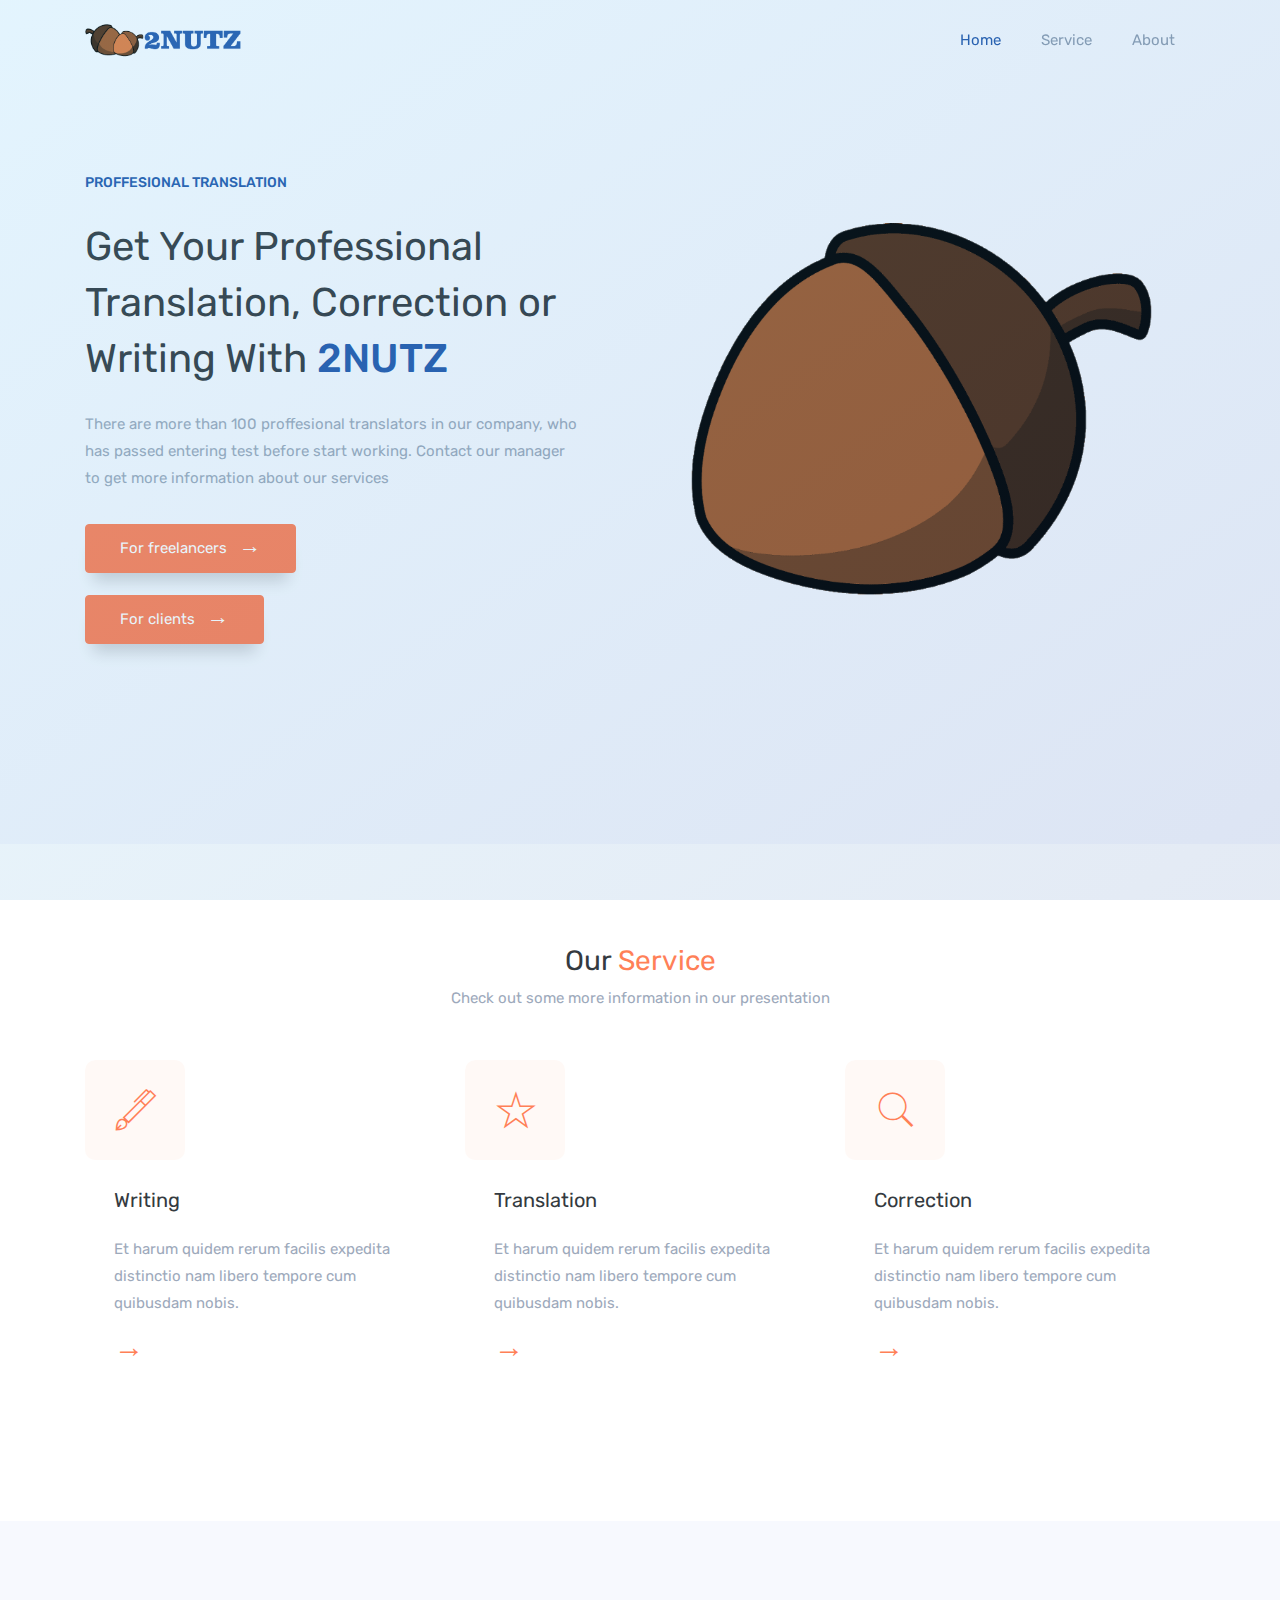
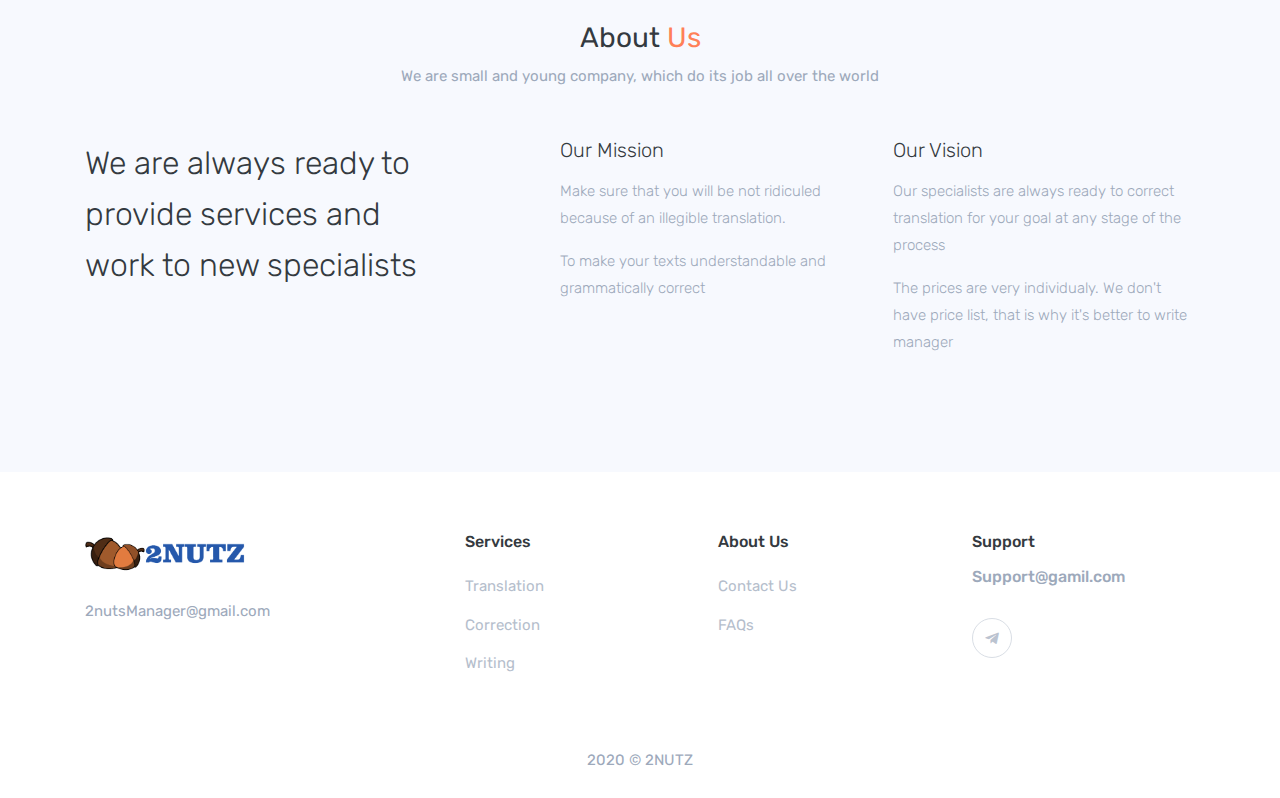
<file: index.html>
<!DOCTYPE html>
<html lang="en">

<head>
    <meta charset="utf-8" />
    <title>2NUTZ</title>
    <meta name="viewport" content="width=device-width, initial-scale=1.0">
    <meta name="description" content="Premium Bootstrap 4 Landing Page Template" />
    <meta name="keywords" content="bootstrap 4, premium, marketing, multipurpose" />
    <meta content="Themesdesign" name="author" />
    <!-- favicon -->
    <link rel="shortcut icon" href="images/favicon.ico">

    <!-- icon -->
    <link href="css/materialdesignicons.min.css" rel="stylesheet" type="text/css" />
    <link rel="stylesheet" type="text/css" href="css/pe-icon-7.css" />

    <!--Slider-->
    <link rel="stylesheet" href="css/owl.carousel.min.css" />
    <link rel="stylesheet" href="css/owl.theme.default.min.css" />

    <!-- css -->
    <link href="css/bootstrap.min.css" rel="stylesheet" type="text/css" />
    <link href="css/style.min.css" rel="stylesheet" type="text/css" />

</head>
<body>

    <!-- Loader -->
    <div id="preloader">
        <div id="status">
            <div class="spinner">
                <div class="dot1"></div>
                <div class="dot2"></div>
            </div>
        </div>
    </div>

    <!--Navbar Start-->
    <nav class="navbar navbar-expand-lg fixed-top navbar-custom sticky sticky-dark">
        <div class="container">
            <!-- LOGO -->
            <a class="navbar-brand logo" href="layout-one-1.html">
                <img src="images/logo-dark.png" alt="" class="" height="41">
            </a>
            <button class="navbar-toggler p-0" type="button" data-toggle="collapse" data-target="#navbarCollapse" aria-controls="navbarCollapse" aria-expanded="false" aria-label="Toggle navigation">
                <i class="mdi mdi-menu"></i>
            </button>
            <div class="collapse navbar-collapse" id="navbarCollapse">
                <ul class="navbar-nav ml-auto navbar-center" id="mySidenav">
                    <li class="nav-item active">
                        <a href="#home" class="nav-link">Home</a>
                    </li>
                    <li class="nav-item">
                        <a href="#services" class="nav-link">Service</a>
                    </li>
                    <li class="nav-item">
                        <a href="#about" class="nav-link">About</a>
                    </li>
                </ul>
            </div>
        </div>
    </nav>
    <!-- Navbar End -->

    <!-- Hero Start -->
    <section class="hero-1-bg position-relative bg-light d-flex align-items-center" id="home">
        <div class="container">
            <div class="row align-items-center">
                <div class="col-lg-6">
                    <div class="hero-title pr-lg-5">
                        <p class="text-uppercase text-primary font-weight-medium f-14 mb-4">Proffesional Translation</p>
                        <h1 class="hero-1-title mb-4 font-weight-normal line-height-1_4">Get Your Professional Translation, Correction or Writing With <span class="text-primary font-weight-medium">2NUTZ</span></h1>
                        <p class="text-muted mb-4 pb-2">There are more than 100 proffesional translators in our company, who has passed entering test before start working. Contact our manager to get more information about our services</p>
                        <a href="" class="btn btn-warning">For freelancers <span class="ml-2 right-icon">&#8594;</span></a></br></br>
                        <a href="" class="btn btn-warning">For clients <span class="ml-2 right-icon">&#8594;</span></a>
                    </div>
                </div>
                <div class="col-lg-6">
                    <div class="mt-5 mt-lg-0">
                        <img src="images/hero-1-img.png" alt="" class="img-fluid mx-auto d-block">
                    </div>
                </div>
            </div>
        </div>
    </section>
    <!-- Hero End -->

    <!-- Service Start -->
    <section class="section" id="services">
        <div class="container">
            <div class="row justify-content-center">
                <div class="col-lg-6 col-md-8">
                    <div class="title text-center mb-5">
                        <h3 class="font-weight-normal text-dark">Our <span class="text-warning">Service</span></h3>
                        <p class="text-muted">Check out some more information in our presentation</p>
                    </div>
                </div>
            </div>

            <div class="row">
                
                
                <div class="col-lg-4 col-md-6">
                    <div class="service-box service-warning">
                        <div class="mb-5">
                            <i class="pe-7s-pen service-icon"></i>
                        </div>
                        <h5 class="service-title text-dark font-weight-normal pt-1 mb-4">Writing</h5>
                        <p class="text-muted service-subtitle mb-4">Et harum quidem rerum facilis expedita distinctio nam libero tempore cum quibusdam nobis.</p>
                        <a href="#" class="read-more-icon"><span class="right-icon">&#8594;</span></a>
                    </div>
                </div>
                <div class="col-lg-4 col-md-6">
                    <div class="service-box service-warning">
                        <div class="mb-5">
                            <i class="pe-7s-star service-icon"></i>
                        </div>
                        <h5 class="service-title text-dark font-weight-normal pt-1 mb-4">Translation</h5>
                        <p class="text-muted service-subtitle mb-4">Et harum quidem rerum facilis expedita distinctio nam libero tempore cum quibusdam nobis.</p>
                        <a href="#" class="read-more-icon"><span class="right-icon">&#8594;</span></a>
                    </div>
                </div>
                <div class="col-lg-4 col-md-6">
                    <div class="service-box service-warning">
                        <div class="mb-5">
                            <i class="pe-7s-search service-icon"></i>
                        </div>
                        <h5 class="service-title text-dark font-weight-normal pt-1 mb-4">Correction</h5>
                        <p class="text-muted service-subtitle mb-4">Et harum quidem rerum facilis expedita distinctio nam libero tempore cum quibusdam nobis.</p>
                        <a href="#" class="read-more-icon"><span class="right-icon">&#8594;</span></a>
                    </div>
                </div>
            </div>
        </div>
    </section>
    <!-- Service End -->

    <!-- About us Start -->
    <section class="section bg-light" id="about">
        <div class="container">
            <div class="row justify-content-center">
                <div class="col-lg-6 col-md-8">
                    <div class="title text-center mb-5">
                        <h3 class="font-weight-normal text-dark">About <span class="text-warning">Us</span></h3>
                        <p class="text-muted">We are small and young company, which do its job all over the world</p>
                    </div>
                </div>
            </div>

            <div class="row">
                <div class="col-md-4">
                    <h2 class="font-weight-light line-height-1_6 text-dark mb-4">We are always ready to provide services and work to new specialists</h2>
                </div>
                <div class="col-md-7 offset-md-1">
                    <div class="row">
                        <div class="col-md-6">
                            <h6 class="text-dark font-weight-light f-20 mb-3">Our Mission</h6>
                            <p class="text-muted font-weight-light">Make sure that you will be not ridiculed because of an illegible translation.</p>
                            <p class="text-muted font-weight-light">To make your texts understandable and grammatically correct</p>
                        </div>
                        <div class="col-md-6">
                            <h6 class="text-dark font-weight-light f-20 mb-3">Our Vision</h6>
                            <p class="text-muted font-weight-light">Our specialists are always ready to correct translation for your goal at any stage of the process</p>
                            <p class="text-muted font-weight-light">The prices are very individualy. We don't have price list, that is why it's better to write manager</p>
                        </div>
                    </div>
                </div>
            </div>
        </div>
    </section>
    <!-- About us End -->

    <!-- footer Start -->
    <section class="footer">
        <div class="container">
            <div class="row">
                <div class="col-lg-4">
                    <div class="mb-4">
                        <a href="layout-one-1.html"><img src="images/logo-dark.png" alt="" class="logo-dark" height="42" /></a>
                        <p class="text-muted mt-4 mb-2">2nutsManager@gmail.com</p>
                    </div>
                </div>
                <div class="col-lg-8">
                    <div class="row">
                        <div class="col-md-4">
                            <h6 class="footer-list-title text-dark mb-3">Services</h6>
                            <ul class="list-unstyled company-sub-menu">
                                <li><a href="">Translation</a></li>
                                <li><a href="">Correction</a></li>
                                <li><a href="">Writing</a></li>
                            </ul>
                        </div>
                        <div class="col-md-4">
                            <h6 class="footer-list-title text-dark mb-3">About Us</h6>
                            <ul class="list-unstyled company-sub-menu">
                                <li><a href="">Contact Us</a></li>
                                <li><a href="">FAQs</a></li>
                            </ul>
                        </div>
                        <div class="col-md-4">
                            <h6 class="footer-list-title text-dark mb-3">Support</h6>
                            <h6 class="text-muted pb-2"> Support@gamil.com</h6>
                            <ul class="list-unstyled footer-social-list mt-4">
                                
                                <li class="list-inline-item"><a href="#"><i class="mdi mdi-telegram"></i></a></li>
                                
                            </ul>
                        </div>
                    </div>
                </div>
            </div>
            <div class="row mt-5">
                <div class="col-md-12">
                    <div class="text-center text-muted">
                        <p class="mb-0 f-15">2020 © 2NUTZ</p>
                    </div>
                </div>
            </div>
        </div>
    </section>
    <!-- footer End -->

    <!-- javascript -->
    <script src="js/jquery.min.js"></script>
    <script src="js/bootstrap.bundle.min.js"></script>
    <script src="js/scrollspy.min.js"></script>
    <script src="js/jquery.easing.min.js"></script>
    <!-- Counter js -->
    <script src="js/counter.int.js"></script>
    <!-- carousel -->
    <script src="js/owl.carousel.min.js"></script>
    <!-- Main Js -->
    <script src="js/app.js"></script> 


</body>
</html>
</file>
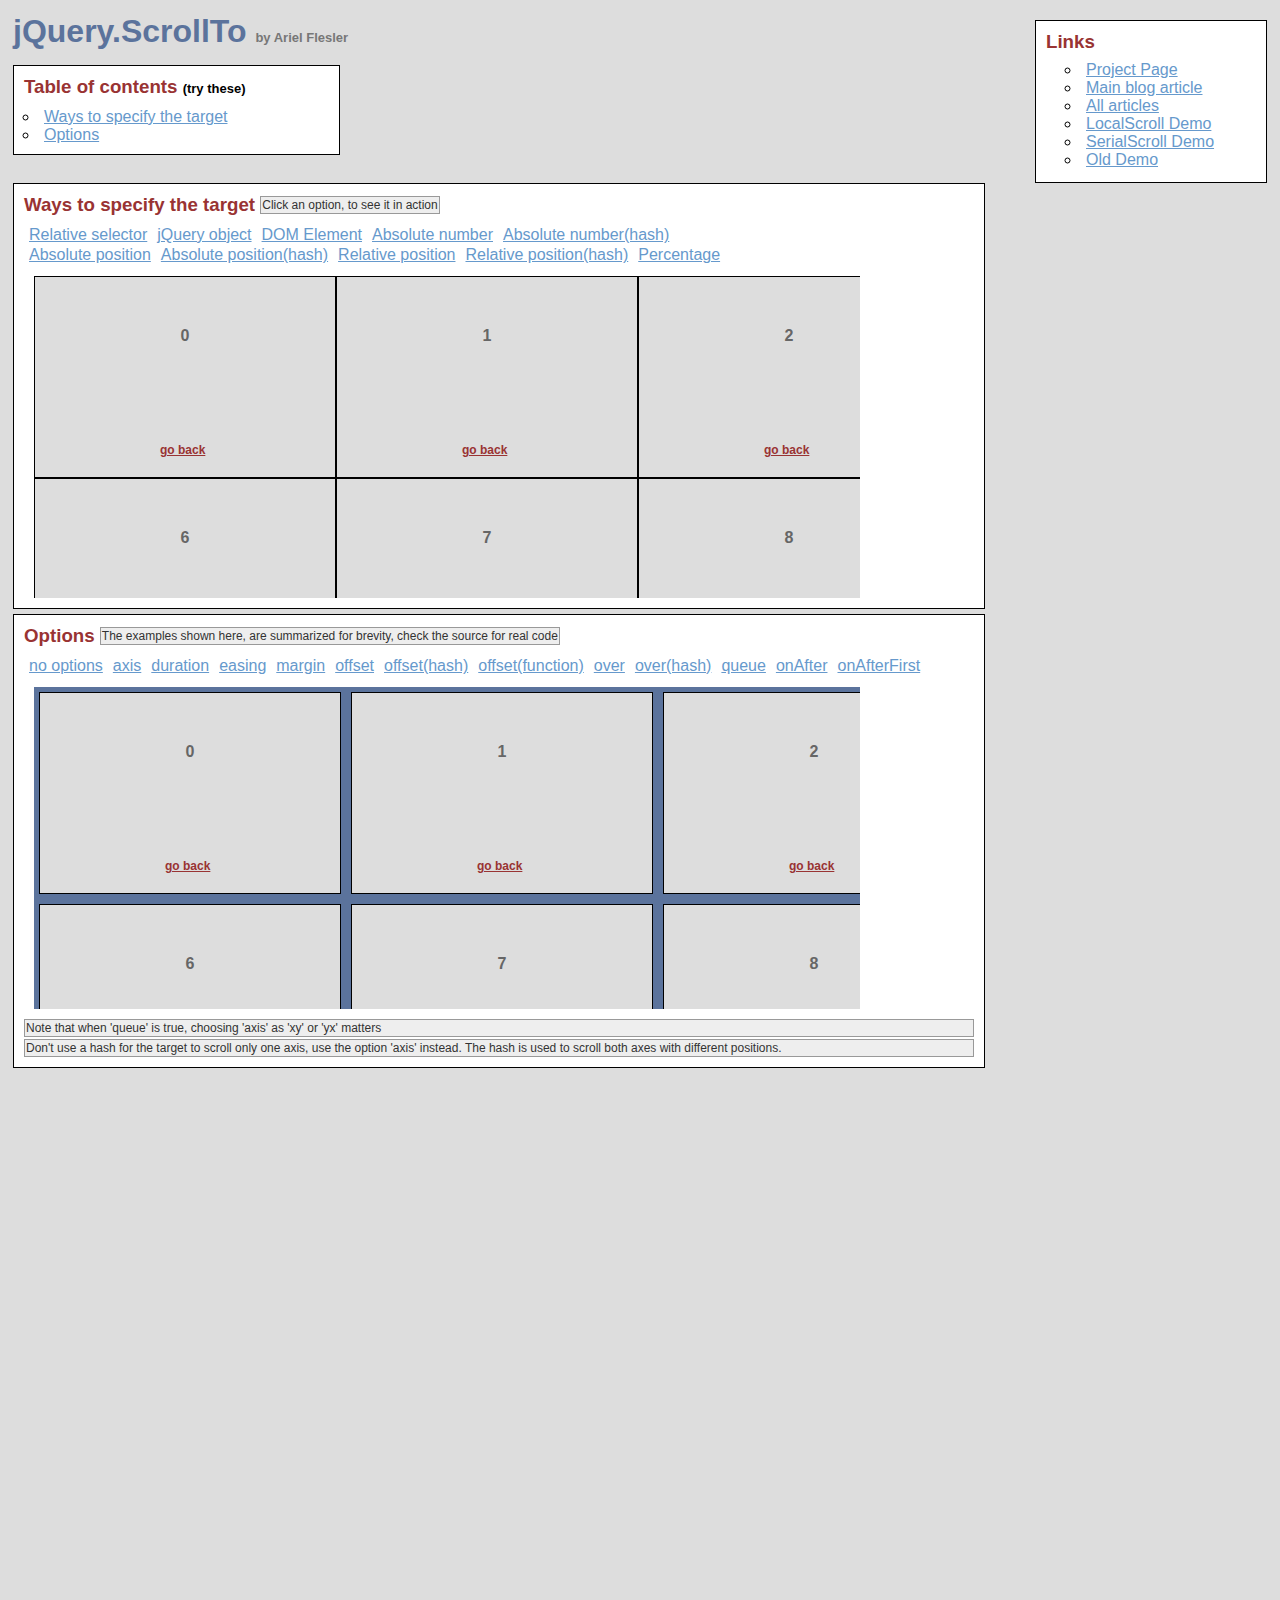
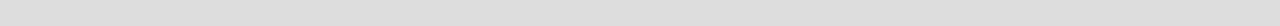
<file: devAid-v1.1/assets/plugins/jquery-scrollTo/demo/index.html>
<!DOCTYPE html PUBLIC "-//W3C//DTD XHTML 1.0 Transitional//EN" "http://www.w3.org/TR/xhtml1/DTD/xhtml1-transitional.dtd">
<html xmlns="http://www.w3.org/1999/xhtml">
<head>
	<meta http-equiv="Content-Type" content="text/html; charset=iso-8859-1" />
	<title>jQuery.ScrollTo</title>
	<meta name="keywords" content="javascript, jquery, plugins, scroll, scrollTo, smooth, animation, to, effect, ariel, flesler, window, overflow, element, navigation, customizable" />
	<meta name="description" content="Demo of jQuery.ScrollTo. A very light and highly customizable jQuery plugin, to scroll overflowed elements or the window itself, made by Ariel Flesler." />
	<meta name="robots" content="index,follow" />
	<link type="text/css" rel="stylesheet" href="css/style.css" />
	<script type="text/javascript" src="https://ajax.googleapis.com/ajax/libs/jquery/1.8.0/jquery.min.js"></script>
	<script type="text/javascript" src="../jquery.scrollTo.js"></script>
	<script type="text/javascript">
		jQuery(function( $ ){
			/**
			 * Demo binding and preparation, no need to read this part
			 */
				//borrowed from jQuery easing plugin
				//http://gsgd.co.uk/sandbox/jquery.easing.php
				$.easing.elasout = function(x, t, b, c, d) {
					var s=1.70158;var p=0;var a=c;
					if (t==0) return b;  if ((t/=d)==1) return b+c;  if (!p) p=d*.3;
					if (a < Math.abs(c)) { a=c; var s=p/4; }
					else var s = p/(2*Math.PI) * Math.asin (c/a);
					return a*Math.pow(2,-10*t) * Math.sin( (t*d-s)*(2*Math.PI)/p ) + c + b;
				};
				$('a.back').click(function(){
					$(this).parents('div.pane').scrollTo( 0, 800, { queue:true } );
					$(this).parents('div.section').find('span.message').text( this.title );
					return false;
				});
				//just for the example, to stop the click on the links.
				$('ul.links').click(function(e){
					e.preventDefault();
					var link = e.target;
					link.blur();
					if( link.title )
						$(this).parent().find('span.message').text(link.title);
				});
			
			// This one is important, many browsers don't reset scroll on refreshes
			// Reset all scrollable panes to (0,0)
			$('div.pane').scrollTo( 0 );
			// Reset the screen to (0,0)
			$.scrollTo( 0 );
			
			// TOC, shows how to scroll the whole window
			$('#toc a').click(function(){//$.scrollTo works EXACTLY the same way, but scrolls the whole screen
				$.scrollTo( this.hash, 1500, { easing:'elasout' });
				$(this.hash).find('span.message').text( this.title );
				return false;
			});
			
			// Target examples bindings
			var $paneTarget = $('#pane-target');
			
			$('#relative-selector').click(function(){
				$paneTarget.stop().scrollTo( 'li:eq(14)', 800 );
			});
			$('#jquery-object').click(function(){
				var $target = $paneTarget.find('li:eq(14)');
				$paneTarget.stop().scrollTo( $target , 800 );
			});
			$('#dom-element').click(function(){
				var target = $paneTarget.find('ul').get(0).childNodes[20];
				$paneTarget.stop().scrollTo( target, 800 );
			});
			$('#absolute-number').click(function(){
				$paneTarget.stop().scrollTo( 150, 800 );
			});
			$('#absolute-number-hash').click(function(){
				$paneTarget.stop().scrollTo( { top:800,left:700} , 800 );
			});
			$('#absolute-position').click(function(){
				$paneTarget.stop().scrollTo( '520px', 800 );
			});
			$('#absolute-position-hash').click(function(){
				$paneTarget.stop().scrollTo( {top:'110px',left:'290px'}, 800 );
			});
			$('#relative-position').click(function(){
				$paneTarget.stop().scrollTo( '+=100', 500 );
			});
			$('#relative-position-hash').click(function(){				
				$paneTarget.stop().scrollTo( {top:'-=100px',left:'+=100'}, 500 );
			});
			
			$('#percentage-position').click(function(){				
				$paneTarget.stop().scrollTo( '50%', 800 );
			});
			
			// Options examples bindings, they will all scroll to the same place, with different options
			function reset_o(){//before each animation, reset to (0,0), skip this.
				$paneOptions.stop().stop();
				$paneOptions[0].scrollLeft = $paneOptions[0].scrollTop = 0;
			};
			var $paneOptions = $('#pane-options');
			
			$('#options-no').click(function(){
				reset_o(); $paneOptions.scrollTo( 'li:eq(15)', 1000 );
			});
			$('#options-axis').click(function(){// only scroll horizontally
				reset_o(); $paneOptions.scrollTo( 'li:eq(15)', 1000, { axis:'x' } );
			});
			$('#options-duration').click(function(){// it's the same as specifying it in the 2nd argument
				reset_o(); $paneOptions.scrollTo( 'li:eq(15)', { duration: 3000 } );
			});
			$('#options-easing').click(function(){
				reset_o(); $paneOptions.scrollTo( 'li:eq(15)', 2500, { easing:'elasout' } );
			});
			$('#options-margin').click(function(){//scroll to the "outer" position of the element
				reset_o(); $paneOptions.scrollTo( 'li:eq(15)', 1000, { margin:true } );
			});
			$('#options-offset').click(function(){//same as { top:-50, left:-50 }
				reset_o(); $paneOptions.scrollTo( 'li:eq(15)', 1000, { offset:-50 } );
			});
			$('#options-offset-hash').click(function(){
				reset_o(); $paneOptions.scrollTo( 'li:eq(15)', 1000, { offset:{ top:-5,left:-30 } });
			});
			$('#options-offset-function').click(function(){
				reset_o(); $paneOptions.scrollTo( 'li:eq(15)', 1000, {offset: function() { return {top:-30, left:-5}; }});
			});
			$('#options-over').click(function(){//same as { top:-50, left:-50 }
				reset_o(); $paneOptions.scrollTo( 'li:eq(15)', 1000, { over:0.5 });
			});
			$('#options-over-hash').click(function(){
				reset_o(); $paneOptions.scrollTo( 'li:eq(15)', 1000, { over:{ top:0.2, left:-0.5 } });
			});
			$('#options-queue').click(function(){//in this case, having 'axis' as 'xy' or 'yx' matters.
				reset_o(); $paneOptions.scrollTo( 'li:eq(15)', 2000, { queue:true });
			});
			$('#options-onAfter').click(function(){
				reset_o(); $paneOptions.scrollTo( 'li:eq(15)', 2000, { 
					onAfter:function(){
						$('#options-message').text('Got there!');
					}
				});
			});
			$('#options-onAfterFirst').click(function(){//onAfterFirst exists only when queuing
				reset_o(); $paneOptions.scrollTo( 'li:eq(15)', 1600, { 
					queue:true,
					onAfterFirst:function(){
						$('#options-message').text('Got there horizontally!');
					},
					onAfter:function(){
						$('#options-message').text('Got there vertically!');
					}
				});
			});
		});
	</script>
</head>
<body>
	<h1>jQuery.ScrollTo&nbsp;<strong>by Ariel Flesler</strong></h1>
	
	<div id="toc" class="part">
		<h3>Table of contents&nbsp;<strong>(try these)</strong></h3>
		<ul>
			<li><a title="$.scrollTo( '#target-examples', 800, {easing:'elasout'} );" href="#target-examples">Ways to specify the target</a></li>
			<li><a title="$.scrollTo( '#options-examples', 800, {easing:'elasout'} );" href="#options-examples">Options</a></li>
		</ul>
	</div>
	
	<div id="links" class="part">
		<h3>Links</h3>
		<ul>
			<li><a target="_blank" href="http://plugins.jquery.com/project/ScrollTo">Project Page</a></li>
			<li><a target="_blank" href="http://flesler.blogspot.com/2007/10/jqueryscrollto.html">Main blog article</a></li>
			<li><a target="_blank" href="http://flesler.blogspot.com/search/label/jQuery.ScrollTo">All articles</a></li>
			<li><a target="_blank" href="http://demos.flesler.com/jquery/localScroll/">LocalScroll Demo</a></li>
			<li><a target="_blank" href="http://demos.flesler.com/jquery/serialScroll/">SerialScroll Demo</a></li>
			<li><a target="_blank" href="index.old.html">Old Demo</a></li>
		</ul>
	</div>
	<div id="target-examples" class="section part">
		<h3>Ways to specify the target&nbsp;<span id="target-message" class="message">Click an option, to see it in action</span></h3>
		<ul class="links">
			<li><a title="$(...).scrollTo( 'li:eq(14)', 800 );" id="relative-selector" href="#">Relative selector</a></li>
			<li><a title="$(...).scrollTo( $('div li:eq(14)'), 800 );" id="jquery-object" href="#">jQuery object</a></li>
			<li><a title="$(...).scrollTo( $('ul').get(2).childNodes[20], 800 );" id="dom-element" href="#">DOM Element</a></li>
			<li><a title="$(...).scrollTo( 150, 800 );" id="absolute-number" href="#">Absolute number</a></li>
			<li><a title="$(...).scrollTo( { top:800, left:700}, 800 );" id="absolute-number-hash" href="#">Absolute number(hash)</a></li>
		</ul>
		<ul class="links">
			<li><a title="$(...).scrollTo( '520px', 800 );" id="absolute-position" href="#">Absolute position</a></li>
			<li><a title="$(...).scrollTo( {top:'110px', left:'290px'}, 800 );" id="absolute-position-hash" href="#">Absolute position(hash)</a></li>
			<li><a title="$(...).scrollTo( '+=100px', 800 );" id="relative-position" href="#">Relative position</a></li>
			<li><a title="$(...).scrollTo( {top:'-=100px', left:'+=100'}, 800 );" id="relative-position-hash" href="#">Relative position(hash)</a></li>
			<li><a title="$(...).scrollTo( '50%', 800 );" id="percentage-position" href="#">Percentage</a></li>
		</ul>
		<div id="pane-target" class="pane">
			<ul class="elements" style="height:1011px; width:1820px;">
				<li><p>0</p><a href="#" title="$(...).scrollTo( 0, 800, {queue:true} );" class="back">go back</a></li><li><p>1</p><a href="#" title="$(...).scrollTo( 0, 800, {queue:true} );" class="back">go back</a></li><li><p>2</p><a href="#" title="$(...).scrollTo( 0, 800, {queue:true} );" class="back">go back</a></li><li><p>3</p><a href="#" title="$(...).scrollTo( 0, 800, {queue:true} );" class="back">go back</a></li><li><p>4</p><a href="#" title="$(...).scrollTo( 0, 800, {queue:true} );" class="back">go back</a></li><li><p>5</p><a href="#" title="$(...).scrollTo( 0, 800, {queue:true} );" class="back">go back</a></li><li><p>6</p><a href="#" title="$(...).scrollTo( 0, 800, {queue:true} );" class="back">go back</a></li><li><p>7</p><a href="#" title="$(...).scrollTo( 0, 800, {queue:true} );" class="back">go back</a></li><li><p>8</p><a href="#" title="$(...).scrollTo( 0, 800, {queue:true} );" class="back">go back</a></li><li><p>9</p><a href="#" title="$(...).scrollTo( 0, 800, {queue:true} );" class="back">go back</a></li><li><p>10</p><a href="#" title="$(...).scrollTo( 0, 800, {queue:true} );" class="back">go back</a></li><li><p>11</p><a href="#" title="$(...).scrollTo( 0, 800, {queue:true} );" class="back">go back</a></li><li><p>12</p><a href="#" title="$(...).scrollTo( 0, 800, {queue:true} );" class="back">go back</a></li><li><p>13</p><a href="#" title="$(...).scrollTo( 0, 800, {queue:true} );" class="back">go back</a></li><li><p>14</p><a href="#" title="$(...).scrollTo( 0, 800, {queue:true} );" class="back">go back</a></li><li><p>15</p><a href="#" title="$(...).scrollTo( 0, 800, {queue:true} );" class="back">go back</a></li><li><p>16</p><a href="#" title="$(...).scrollTo( 0, 800, {queue:true} );" class="back">go back</a></li><li><p>17</p><a href="#" title="$(...).scrollTo( 0, 800, {queue:true} );" class="back">go back</a></li><li><p>18</p><a href="#" title="$(...).scrollTo( 0, 800, {queue:true} );" class="back">go back</a></li><li><p>19</p><a href="#" title="$(...).scrollTo( 0, 800, {queue:true} );" class="back">go back</a></li><li><p>20</p><a href="#" title="$(...).scrollTo( 0, 800, {queue:true} );" class="back">go back</a></li><li><p>21</p><a href="#" title="$(...).scrollTo( 0, 800, {queue:true} );" class="back">go back</a></li><li><p>22</p><a href="#" title="$(...).scrollTo( 0, 800, {queue:true} );" class="back">go back</a></li><li><p>23</p><a href="#" title="$(...).scrollTo( 0, 800, {queue:true} );" class="back">go back</a></li><li><p>24</p><a href="#" title="$(...).scrollTo( 0, 800, {queue:true} );" class="back">go back</a></li><li><p>25</p><a href="#" title="$(...).scrollTo( 0, 800, {queue:true} );" class="back">go back</a></li><li><p>26</p><a href="#" title="$(...).scrollTo( 0, 800, {queue:true} );" class="back">go back</a></li><li><p>27</p><a href="#" title="$(...).scrollTo( 0, 800, {queue:true} );" class="back">go back</a></li><li><p>28</p><a href="#" title="$(...).scrollTo( 0, 800, {queue:true} );" class="back">go back</a></li><li><p>29</p><a href="#" title="$(...).scrollTo( 0, 800, {queue:true} );" class="back">go back</a></li>
			</ul>
		</div>
	</div>
	<div id="options-examples" class="section part">
		<h3>Options&nbsp;<span id="options-message" class="message">The examples shown here, are summarized for brevity, check the source for real code</span></h3>
		<ul class="links">
			<li><a title="$(...).scrollTo( 'li:eq(15)', 1000 );" id="options-no" href="#">no options</a></li>
			<li><a title="$(...).scrollTo( 'li:eq(15)', 1000, {axis:'x'} );//only scroll on this axis (can be x, y, xy or yx)" id="options-axis" href="#">axis</a></li>
			<li><a title="$(...).scrollTo( 'li:eq(15)', {duration:3000} );//another way of calling the plugin" id="options-duration" href="#">duration</a></li>
			<li><a title="$(...).scrollTo( 'li:eq(15)', 2500, {easing:'elasout'} );//specify an easing equation" id="options-easing" href="#">easing</a></li>
			<li><a title="$(...).scrollTo( 'li:eq(15)', 1000, {margin:true} );//deduct the margin and border from the final position" id="options-margin" href="#">margin</a></li>
			<li><a title="$(...).scrollTo( 'li:eq(15)', 1000, {offset:-50} );//add or deduct from the final position" id="options-offset" href="#">offset</a></li>
			<li><a title="$(...).scrollTo( 'li:eq(15)', 1000, {offset: {top:-5, left:-30} });" id="options-offset-hash" href="#">offset(hash)</a></li>
			<li><a title="$(...).scrollTo( 'li:eq(15)', 1000, {offset: function() { return {top:-30, left:-5}; }});" id="options-offset-function" href="#">offset(function)</a></li>
			<li><a title="$(...).scrollTo( 'li:eq(15)', 1000, {over:0.5} );//add or deduct a fraction of its height/width" id="options-over" href="#">over</a></li>
			<li><a title="$(...).scrollTo( 'li:eq(15)', 1000, {over:{top:0.2, left:-0.5} );" id="options-over-hash" href="#">over(hash)</a></li>
			<li><a title="$(...).scrollTo( 'li:eq(15)', 1600, {queue:true} );//scroll one axis, then the other" id="options-queue" href="#">queue</a></li>
			<li><a title="$(...).scrollTo( 'li:eq(15)', 1600, {onAfter:function(){ } } );//called after the scrolling ends" id="options-onAfter" href="#">onAfter</a></li>
			<li><a title="$(...).scrollTo( 'li:eq(15)', 1600, {queue:true, onAfterFirst:function(){ } } );//called after the first axis scrolled" id="options-onAfterFirst" href="#">onAfterFirst</a></li>
		</ul>
		<div id="pane-options" class="pane">
			<ul class="elements" style="height:1062px;width:1877px;">
				<li><p>0</p><a href="#" title="$(...).scrollTo( 0, 800, {queue:true} );" class="back">go back</a></li><li><p>1</p><a href="#" title="$(...).scrollTo( 0, 800, {queue:true} );" class="back">go back</a></li><li><p>2</p><a href="#" title="$(...).scrollTo( 0, 800, {queue:true} );" class="back">go back</a></li><li><p>3</p><a href="#" title="$(...).scrollTo( 0, 800, {queue:true} );" class="back">go back</a></li><li><p>4</p><a href="#" title="$(...).scrollTo( 0, 800, {queue:true} );" class="back">go back</a></li><li><p>5</p><a href="#" title="$(...).scrollTo( 0, 800, {queue:true} );" class="back">go back</a></li><li><p>6</p><a href="#" title="$(...).scrollTo( 0, 800, {queue:true} );" class="back">go back</a></li><li><p>7</p><a href="#" title="$(...).scrollTo( 0, 800, {queue:true} );" class="back">go back</a></li><li><p>8</p><a href="#" title="$(...).scrollTo( 0, 800, {queue:true} );" class="back">go back</a></li><li><p>9</p><a href="#" title="$(...).scrollTo( 0, 800, {queue:true} );" class="back">go back</a></li><li><p>10</p><a href="#" title="$(...).scrollTo( 0, 800, {queue:true} );" class="back">go back</a></li><li><p>11</p><a href="#" title="$(...).scrollTo( 0, 800, {queue:true} );" class="back">go back</a></li><li><p>12</p><a href="#" title="$(...).scrollTo( 0, 800, {queue:true} );" class="back">go back</a></li><li><p>13</p><a href="#" title="$(...).scrollTo( 0, 800, {queue:true} );" class="back">go back</a></li><li><p>14</p><a href="#" title="$(...).scrollTo( 0, 800, {queue:true} );" class="back">go back</a></li><li><p>15</p><a href="#" title="$(...).scrollTo( 0, 800, {queue:true} );" class="back">go back</a></li><li><p>16</p><a href="#" title="$(...).scrollTo( 0, 800, {queue:true} );" class="back">go back</a></li><li><p>17</p><a href="#" title="$(...).scrollTo( 0, 800, {queue:true} );" class="back">go back</a></li><li><p>18</p><a href="#" title="$(...).scrollTo( 0, 800, {queue:true} );" class="back">go back</a></li><li><p>19</p><a href="#" title="$(...).scrollTo( 0, 800, {queue:true} );" class="back">go back</a></li><li><p>20</p><a href="#" title="$(...).scrollTo( 0, 800, {queue:true} );" class="back">go back</a></li><li><p>21</p><a href="#" title="$(...).scrollTo( 0, 800, {queue:true} );" class="back">go back</a></li><li><p>22</p><a href="#" title="$(...).scrollTo( 0, 800, {queue:true} );" class="back">go back</a></li><li><p>23</p><a href="#" title="$(...).scrollTo( 0, 800, {queue:true} );" class="back">go back</a></li><li><p>24</p><a href="#" title="$(...).scrollTo( 0, 800, {queue:true} );" class="back">go back</a></li><li><p>25</p><a href="#" title="$(...).scrollTo( 0, 800, {queue:true} );" class="back">go back</a></li><li><p>26</p><a href="#" title="$(...).scrollTo( 0, 800, {queue:true} );" class="back">go back</a></li><li><p>27</p><a href="#" title="$(...).scrollTo( 0, 800, {queue:true} );" class="back">go back</a></li><li><p>28</p><a href="#" title="$(...).scrollTo( 0, 800, {queue:true} );" class="back">go back</a></li><li><p>29</p><a href="#" title="$(...).scrollTo( 0, 800, {queue:true} );" class="back">go back</a></li>
			</ul>
		</div>
		<p class="message">Note that when 'queue' is true, choosing 'axis' as 'xy' or 'yx' matters</p>
		<p class="message">Don't use a hash for the target to scroll only one axis, use the option 'axis' instead. The hash is used to scroll both axes with different positions.</p>
	</div>
</body>
</html>
</file>
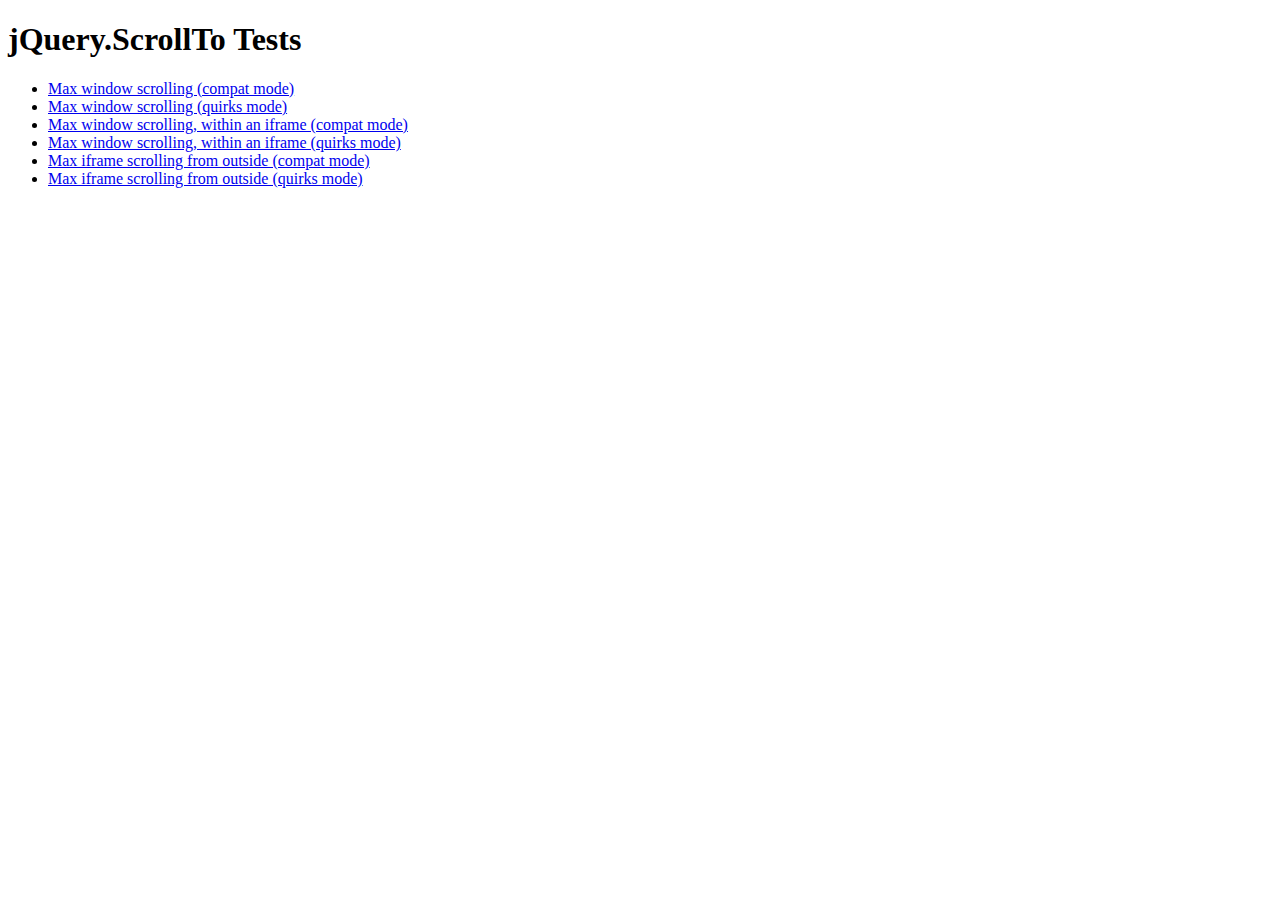
<file: devAid-v1.1/assets/plugins/jquery-scrollTo/tests/index.html>
<!DOCTYPE html PUBLIC "-//W3C//DTD XHTML 1.0 Transitional//EN" "http://www.w3.org/TR/xhtml1/DTD/xhtml1-transitional.dtd">
<html xmlns="http://www.w3.org/1999/xhtml">
<head>
	<meta http-equiv="Content-Type" content="text/html; charset=iso-8859-1" />
	<title>jQuery.ScrollTo Tests</title>
	<meta name="keywords" content="javascript, jquery, plugins, scroll, scrollTo, smooth, animation, to, effect, ariel, flesler, window, overflow, element, navigation, customizable" />
	<meta name="description" content="Tests for jQuery ScrollTo. Made by Ariel Flesler." />
	<meta name="robots" content="index,follow" />
</head>
<body>
	<h1>jQuery.ScrollTo Tests</h1>
	
	<ul>
		<li><a href="WinMaxY-compat.html">Max window scrolling (compat mode)</a></li>
		<li><a href="WinMaxY-quirks.html">Max window scrolling (quirks mode)</a></li>
		<li><a href="WinMaxY-with-iframe-compat.html">Max window scrolling, within an iframe (compat mode)</a></li>
		<li><a href="WinMaxY-with-iframe-quirks.html">Max window scrolling, within an iframe (quirks mode)</a></li>
		<li><a href="WinMaxY-to-iframe-compat.html">Max iframe scrolling from outside (compat mode)</a></li>
		<li><a href="WinMaxY-to-iframe-quirks.html">Max iframe scrolling from outside (quirks mode)</a></li>
	</ul>
</body>
</html>
</file>
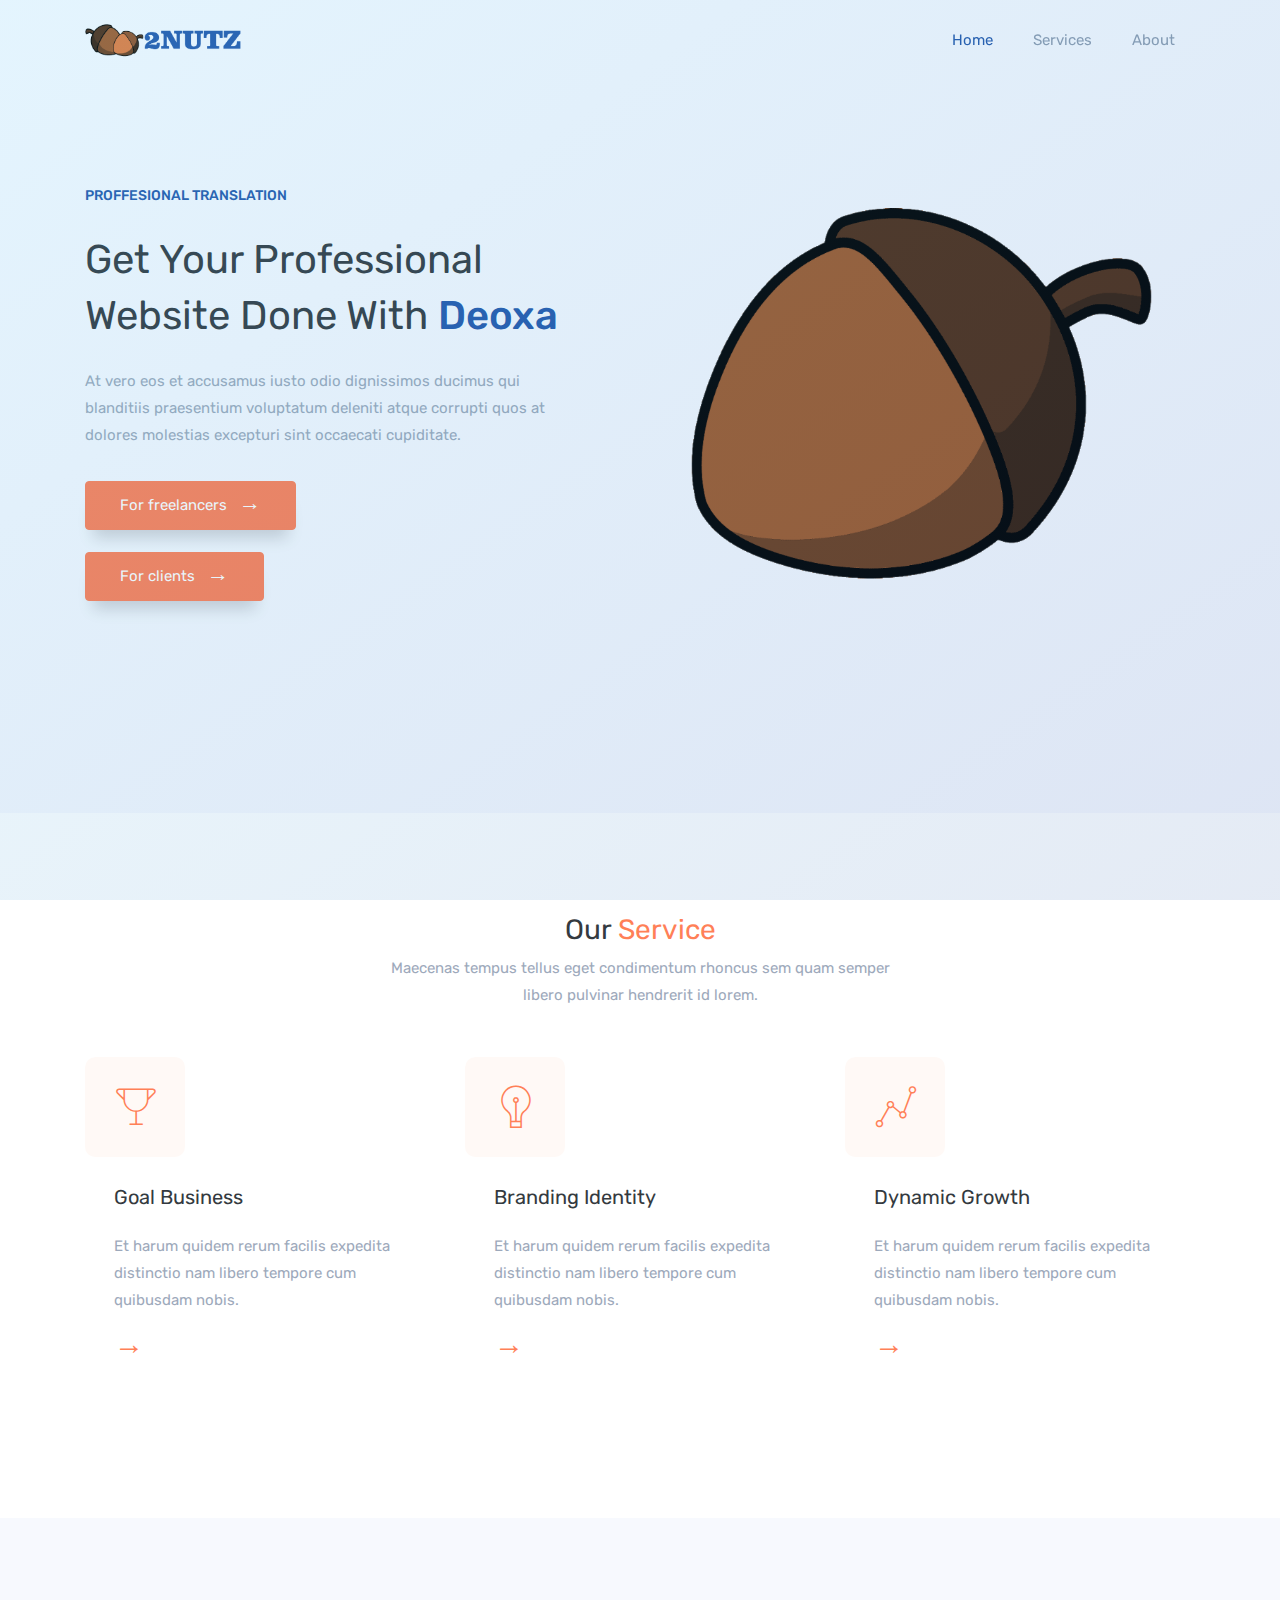
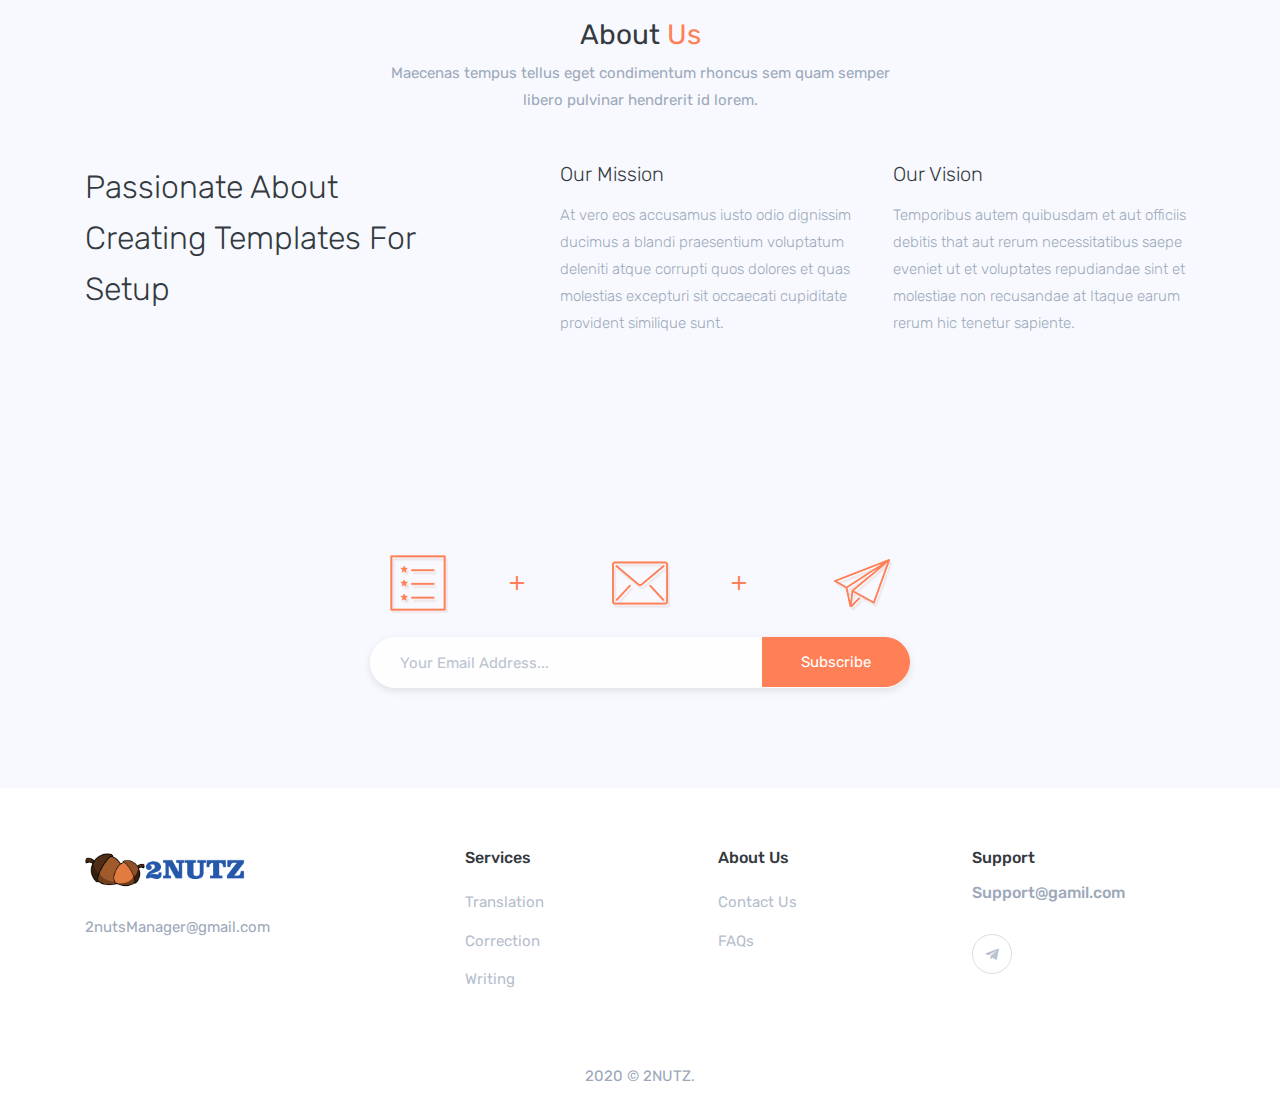
<file: layout-one-1.html>
<!DOCTYPE html>
<html lang="en">

<head>
    <meta charset="utf-8" />
    <title>BlueSquirrel</title>
    <meta name="viewport" content="width=device-width, initial-scale=1.0">
    <meta name="description" content="Premium Bootstrap 4 Landing Page Template" />
    <meta name="keywords" content="bootstrap 4, premium, marketing, multipurpose" />
    <meta content="Themesdesign" name="author" />
    <!-- favicon -->
    <link rel="shortcut icon" href="images/favicon.ico">

    <!-- icon -->
    <link href="css/materialdesignicons.min.css" rel="stylesheet" type="text/css" />
    <link rel="stylesheet" type="text/css" href="css/pe-icon-7.css" />

    <!--Slider-->
    <link rel="stylesheet" href="css/owl.carousel.min.css" />
    <link rel="stylesheet" href="css/owl.theme.default.min.css" />

    <!-- css -->
    <link href="css/bootstrap.min.css" rel="stylesheet" type="text/css" />
    <link href="css/style.min.css" rel="stylesheet" type="text/css" />

</head>
<body>

    <!-- Loader -->
    <div id="preloader">
        <div id="status">
            <div class="spinner">
                <div class="dot1"></div>
                <div class="dot2"></div>
            </div>
        </div>
    </div>

    <!--Navbar Start-->
    <nav class="navbar navbar-expand-lg fixed-top navbar-custom sticky sticky-dark">
        <div class="container">
            <!-- LOGO -->
            <a class="navbar-brand logo" href="layout-one-1.html">
                <img src="images/logo-dark.png" alt="" class="" height="41">
            </a>
            <button class="navbar-toggler p-0" type="button" data-toggle="collapse" data-target="#navbarCollapse" aria-controls="navbarCollapse" aria-expanded="false" aria-label="Toggle navigation">
                <i class="mdi mdi-menu"></i>
            </button>
            <div class="collapse navbar-collapse" id="navbarCollapse">
                <ul class="navbar-nav ml-auto navbar-center" id="mySidenav">
                    <li class="nav-item active">
                        <a href="#home" class="nav-link">Home</a>
                    </li>
                    <li class="nav-item">
                        <a href="#services" class="nav-link">Services</a>
                    </li>
                    <li class="nav-item">
                        <a href="#about" class="nav-link">About</a>
                    </li>
                </ul>
            </div>
        </div>
    </nav>
    <!-- Navbar End -->

    <!-- Hero Start -->
    <section class="hero-1-bg position-relative bg-light d-flex align-items-center" id="home">
        <div class="container">
            <div class="row align-items-center">
                <div class="col-lg-6">
                    <div class="hero-title pr-lg-5">
                        <p class="text-uppercase text-primary font-weight-medium f-14 mb-4">Proffesional Translation</p>
                        <h1 class="hero-1-title mb-4 font-weight-normal line-height-1_4">Get Your Professional Website Done With <span class="text-primary font-weight-medium">Deoxa</span></h1>
                        <p class="text-muted mb-4 pb-2">At vero eos et accusamus iusto odio dignissimos ducimus qui blanditiis praesentium voluptatum deleniti atque corrupti quos at dolores molestias excepturi sint occaecati cupiditate.</p>
                        <a href="" class="btn btn-warning">For freelancers <span class="ml-2 right-icon">&#8594;</span></a></br></br>
                        <a href="" class="btn btn-warning">For clients <span class="ml-2 right-icon">&#8594;</span></a>
                    </div>
                </div>
                <div class="col-lg-6">
                    <div class="mt-5 mt-lg-0">
                        <img src="images/hero-1-img.png" alt="" class="img-fluid mx-auto d-block">
                    </div>
                </div>
            </div>
        </div>
    </section>
    <!-- Hero End -->

    <!-- Service Start -->
    <section class="section" id="services">
        <div class="container">
            <div class="row justify-content-center">
                <div class="col-lg-6 col-md-8">
                    <div class="title text-center mb-5">
                        <h3 class="font-weight-normal text-dark">Our <span class="text-warning">Service</span></h3>
                        <p class="text-muted">Maecenas tempus tellus eget condimentum rhoncus sem quam semper libero pulvinar hendrerit id lorem.</p>
                    </div>
                </div>
            </div>

            <div class="row">
                
                
                <div class="col-lg-4 col-md-6">
                    <div class="service-box service-warning">
                        <div class="mb-5">
                            <i class="pe-7s-cup service-icon"></i>
                        </div>
                        <h5 class="service-title text-dark font-weight-normal pt-1 mb-4">Goal Business</h5>
                        <p class="text-muted service-subtitle mb-4">Et harum quidem rerum facilis expedita distinctio nam libero tempore cum quibusdam nobis.</p>
                        <a href="#" class="read-more-icon"><span class="right-icon">&#8594;</span></a>
                    </div>
                </div>
                <div class="col-lg-4 col-md-6">
                    <div class="service-box service-warning">
                        <div class="mb-5">
                            <i class="pe-7s-light service-icon"></i>
                        </div>
                        <h5 class="service-title text-dark font-weight-normal pt-1 mb-4">Branding Identity</h5>
                        <p class="text-muted service-subtitle mb-4">Et harum quidem rerum facilis expedita distinctio nam libero tempore cum quibusdam nobis.</p>
                        <a href="#" class="read-more-icon"><span class="right-icon">&#8594;</span></a>
                    </div>
                </div>
                <div class="col-lg-4 col-md-6">
                    <div class="service-box service-warning">
                        <div class="mb-5">
                            <i class="pe-7s-graph1 service-icon"></i>
                        </div>
                        <h5 class="service-title text-dark font-weight-normal pt-1 mb-4">Dynamic Growth</h5>
                        <p class="text-muted service-subtitle mb-4">Et harum quidem rerum facilis expedita distinctio nam libero tempore cum quibusdam nobis.</p>
                        <a href="#" class="read-more-icon"><span class="right-icon">&#8594;</span></a>
                    </div>
                </div>
            </div>
        </div>
    </section>
    <!-- Service End -->
    <!-- About us Start -->
    <section class="section bg-light" id="about">
        <div class="container">
            <div class="row justify-content-center">
                <div class="col-lg-6 col-md-8">
                    <div class="title text-center mb-5">
                        <h3 class="font-weight-normal text-dark">About <span class="text-warning">Us</span></h3>
                        <p class="text-muted">Maecenas tempus tellus eget condimentum rhoncus sem quam semper libero pulvinar hendrerit id lorem.</p>
                    </div>
                </div>
            </div>

            <div class="row">
                <div class="col-md-4">
                    <h2 class="font-weight-light line-height-1_6 text-dark mb-4">Passionate About Creating Templates For Setup</h2>
                </div>
                <div class="col-md-7 offset-md-1">
                    <div class="row">
                        <div class="col-md-6">
                            <h6 class="text-dark font-weight-light f-20 mb-3">Our Mission</h6>
                            <p class="text-muted font-weight-light">At vero eos accusamus iusto odio dignissim ducimus a blandi praesentium voluptatum deleniti atque corrupti quos dolores et quas molestias excepturi sit occaecati cupiditate provident similique sunt.</p>
                        </div>
                        <div class="col-md-6">
                            <h6 class="text-dark font-weight-light f-20 mb-3">Our Vision</h6>
                            <p class="text-muted font-weight-light">Temporibus autem quibusdam et aut officiis debitis that aut rerum necessitatibus saepe eveniet ut et voluptates repudiandae sint et molestiae non recusandae at Itaque earum rerum hic tenetur sapiente.</p>
                        </div>
                    </div>
                </div>
            </div>
        </div>
    </section>
    <!-- About us End -->


    <!-- Subscribe Start -->
    <section class="section bg-light">
        <div class="container">
            <div class="row justify-content-center">
                <div class="col-lg-7">
                    <div class="row">
                        <div class="col-4">
                            <div class="subscribe-icon">
                                <img src="images/icon/1.png" alt="" class="img-fluid mx-auto d-block">
                            </div>
                        </div>
                        <div class="col-4">
                            <div class="subscribe-icon">
                                <img src="images/icon/2.png" alt="" class="img-fluid mx-auto d-block">
                            </div>
                        </div>
                        <div class="col-4">
                            <div class="">
                                <img src="images/icon/3.png" alt="" class="img-fluid mx-auto d-block">
                            </div>
                        </div>
                    </div>
                </div>
            </div>

            <div class="row justify-content-center">
                <div class="col-lg-6">
                    
                    <div class="text-center subscribe-form mt-4">
                        <form action="#">
                            <input type="text" placeholder="Your Email Address...">
                            <button type="submit" class="btn btn-warning">Subscribe</button>
                        </form>
                    </div>
                </div>
            </div>
        </div>
    </section>
    <!-- Subscribe End -->

    <!-- footer Start -->
    <section class="footer">
        <div class="container">
            <div class="row">
                <div class="col-lg-4">
                    <div class="mb-4">
                        <a href="layout-one-1.html"><img src="images/logo-dark.png" alt="" class="logo-dark" height="42" /></a>
                        <p class="text-muted mt-4 mb-2">2nutsManager@gmail.com</p>
                    </div>
                </div>
                <div class="col-lg-8">
                    <div class="row">
                        <div class="col-md-4">
                            <h6 class="footer-list-title text-dark mb-3">Services</h6>
                            <ul class="list-unstyled company-sub-menu">
                                <li><a href="">Translation</a></li>
                                <li><a href="">Correction</a></li>
                                <li><a href="">Writing</a></li>
                            </ul>
                        </div>
                        <div class="col-md-4">
                            <h6 class="footer-list-title text-dark mb-3">About Us</h6>
                            <ul class="list-unstyled company-sub-menu">
                                <li><a href="">Contact Us</a></li>
                                <li><a href="">FAQs</a></li>
                            </ul>
                        </div>
                        <div class="col-md-4">
                            <h6 class="footer-list-title text-dark mb-3">Support</h6>
                            <h6 class="text-muted pb-2"> Support@gamil.com</h6>
                            <ul class="list-unstyled footer-social-list mt-4">
                                
                                <li class="list-inline-item"><a href="#"><i class="mdi mdi-telegram"></i></a></li>
                                
                            </ul>
                        </div>
                    </div>
                </div>
            </div>
            <div class="row mt-5">
                <div class="col-md-12">
                    <div class="text-center text-muted">
                        <p class="mb-0 f-15">2020 © 2NUTZ.</p>
                    </div>
                </div>
            </div>
        </div>
    </section>
    <!-- footer End -->

    <!-- javascript -->
    <script src="js/jquery.min.js"></script>
    <script src="js/bootstrap.bundle.min.js"></script>
    <script src="js/scrollspy.min.js"></script>
    <script src="js/jquery.easing.min.js"></script>
    <!-- Counter js -->
    <script src="js/counter.int.js"></script>
    <!-- carousel -->
    <script src="js/owl.carousel.min.js"></script>
    <!-- Main Js -->
    <script src="js/app.js"></script>

</body>
</html>
</file>
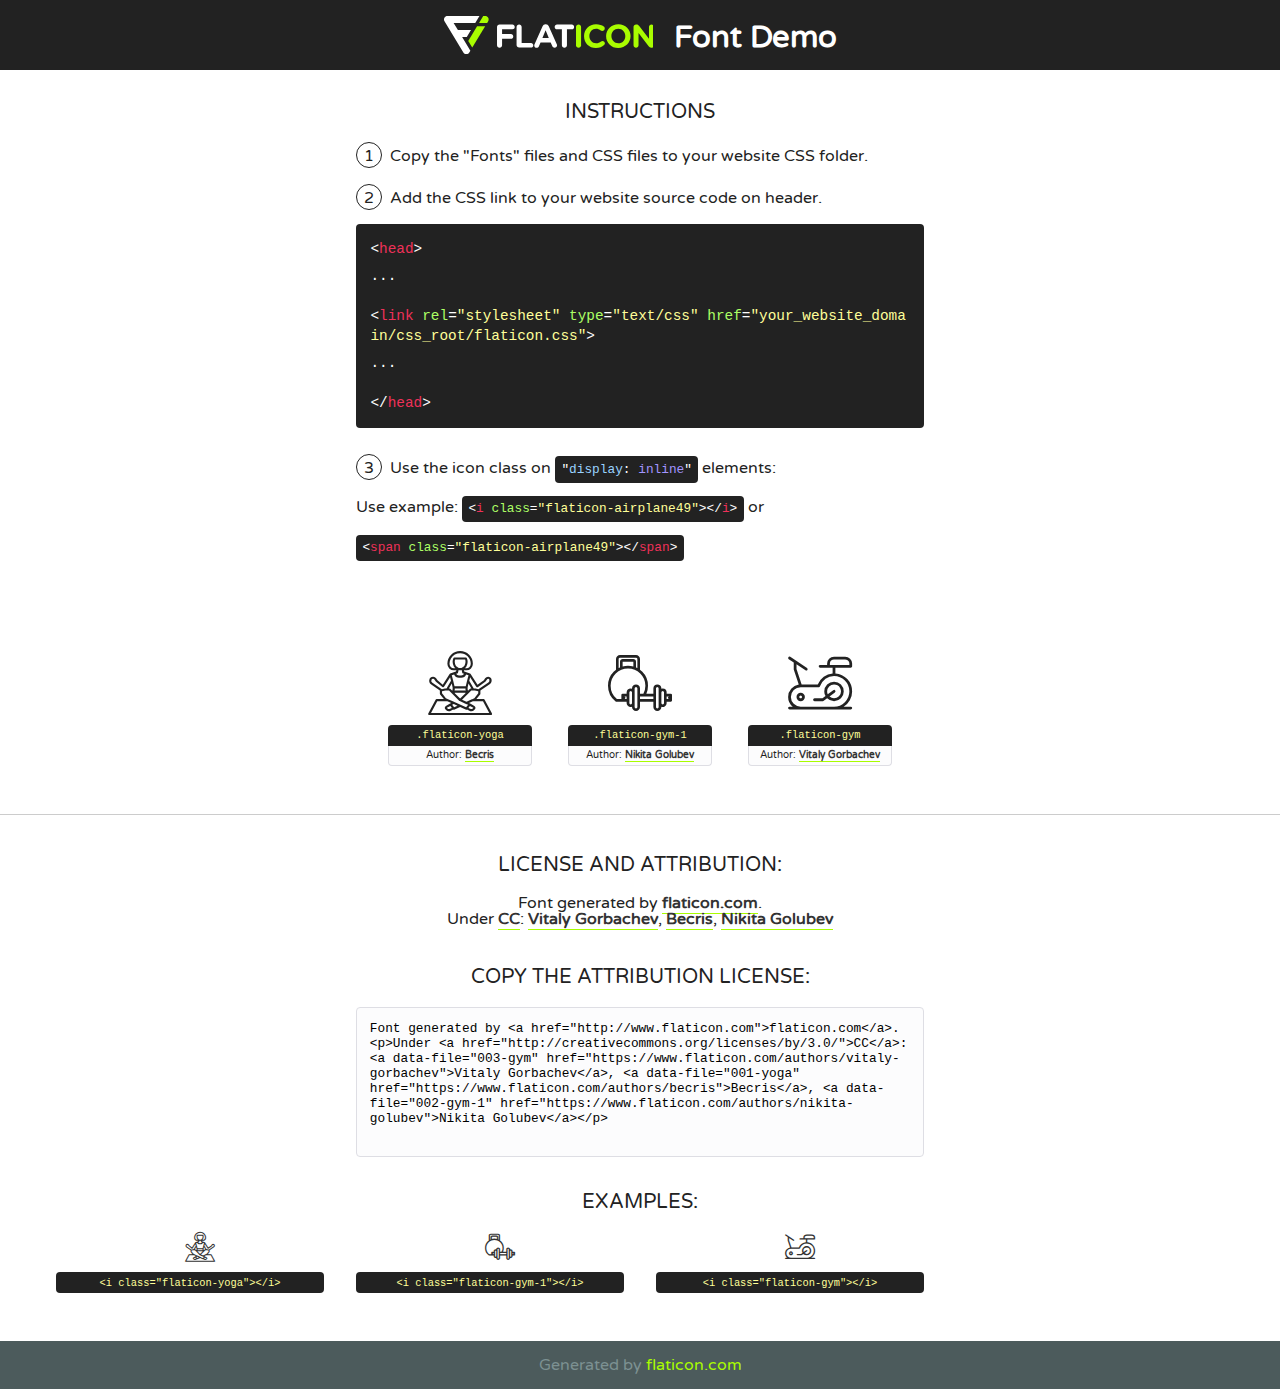
<file: cafe/fonts/flaticon/font/flaticon.html>
<!DOCTYPE html>
<!--
  Flaticon icon font: Flaticon
  Creation date: 23/07/2018 14:52
-->
<html>
<!DOCTYPE html>
<html>

<head>
    <title>Flaticon WebFont</title>
    <link href="http://fonts.googleapis.com/css?family=Varela+Round" rel="stylesheet" type="text/css" />
    <link rel="stylesheet" type="text/css" href="flaticon.css">
    <meta charset="UTF-8">
    <style>
    html, body, div, span, applet, object, iframe,
    h1, h2, h3, h4, h5, h6, p, blockquote, pre,
    a, abbr, acronym, address, big, cite, code,
    del, dfn, em, img, ins, kbd, q, s, samp,
    small, strike, strong, sub, sup, tt, var,
    b, u, i, center,
    dl, dt, dd, ol, ul, li,
    fieldset, form, label, legend,
    table, caption, tbody, tfoot, thead, tr, th, td,
    article, aside, canvas, details, embed, 
    figure, figcaption, footer, header, hgroup, 
    menu, nav, output, ruby, section, summary,
    time, mark, audio, video {
        margin: 0;
        padding: 0;
        border: 0;
        font-size: 100%;
        font: inherit;
        vertical-align: baseline;
    }
    /* HTML5 display-role reset for older browsers */
    article, aside, details, figcaption, figure, 
    footer, header, hgroup, menu, nav, section {
        display: block;
    }
    body {
        line-height: 1;
    }
    ol, ul {
        list-style: none;
    }
    blockquote, q {
        quotes: none;
    }
    blockquote:before, blockquote:after,
    q:before, q:after {
        content: '';
        content: none;
    }
    table {
        border-collapse: collapse;
        border-spacing: 0;
    }
    body {
        font-family: 'Varela Round', Helvetica, Arial, sans-serif;
        font-size: 16px;
        color: #222;
    }
    a {
        color: #333;
        border-bottom: 1px solid #a9fd00;
        font-weight: bold;
        text-decoration: none;
    }
    * {
        -moz-box-sizing: border-box;
        -webkit-box-sizing: border-box;
        box-sizing: border-box;
        margin: 0;
        padding: 0;
    }
    [class^="flaticon-"]:before, [class*=" flaticon-"]:before, [class^="flaticon-"]:after, [class*=" flaticon-"]:after {
        font-family: Flaticon;
        font-size: 30px;
        font-style: normal;
        margin-left: 20px;
        color: #333;
    }
    .wrapper {
        max-width: 600px;
        margin: auto;
        padding: 0 1em;
    }
    .title {
        font-size: 1.25em;
        text-align: center;
        margin-bottom: 1em;
        text-transform: uppercase;
    }
    header {
        text-align: center;
        background-color: #222;
        color: #fff;
        padding: 1em;
    }
    header .logo {
        width: 210px;
        height: 38px;
        display: inline-block;
        vertical-align: middle;
        margin-right: 1em;
        border: none;
    }
    header strong {
        font-size: 1.95em;
        font-weight: bold;
        vertical-align: middle;
        margin-top: 5px;
        display: inline-block;
    }
    .demo {
        margin: 2em auto;
        line-height: 1.25em;
    }
    .demo ul li {
        margin-bottom: 1em;
    }
    .demo ul li .num {
        color: #222;
        border-radius: 20px;
        display: inline-block;
        width: 26px;
        padding: 3px;
        height: 26px;
        text-align: center;
        margin-right: 0.5em;
        border: 1px solid #222;
    }
    .demo ul li code {
        background-color: #222;
        border-radius: 4px;
        padding: 0.25em 0.5em;
        display: inline-block;
        color: #fff;
        font-family: Consolas,Monaco,Lucida Console,Liberation Mono,DejaVu Sans Mono,Bitstream Vera Sans Mono,Courier New, monospace;
        font-weight: lighter;
        margin-top: 1em;
        font-size: 0.8em;
        word-break: break-all;
    }
    .demo ul li code.big {
        padding: 1em;
        font-size: 0.9em;
    }
    .demo ul li code .red {
        color: #EF3159;
    }
    .demo ul li code .green {
        color: #ACFF65;
    }
    .demo ul li code .yellow {
        color: #FFFF99;
    }
    .demo ul li code .blue {
        color: #99D3FF;
    }
    .demo ul li code .purple {
        color: #A295FF;
    }
    .demo ul li code .dots {
        margin-top: 0.5em;
        display: block;
    }
    #glyphs {
        border-bottom: 1px solid #ccc;
        padding: 2em 0;
        text-align: center;
    }
    .glyph {
        display: inline-block;
        width: 9em;
        margin: 1em;
        text-align: center;
        vertical-align: top;
        background: #FFF;
    }
    .glyph .glyph-icon {
        padding: 10px;
        display: block;
        font-family:"Flaticon";
        font-size: 64px;
        line-height: 1;
    }
    .glyph .glyph-icon:before {
        font-size: 64px;
        color: #222;
        margin-left: 0;
    }
    .class-name {
        font-size: 0.65em;
        background-color: #222;
        color: #fff;
        border-radius: 4px 4px 0 0;
        padding: 0.5em;
        color: #FFFF99;
        font-family: Consolas,Monaco,Lucida Console,Liberation Mono,DejaVu Sans Mono,Bitstream Vera Sans Mono,Courier New, monospace;
    }
    .author-name {
        font-size: 0.6em;
        background-color: #fcfcfd;
        border: 1px solid #DEDEE4;
        border-top: 0;
        border-radius: 0 0 4px 4px;
        padding: 0.5em;
    }
    .class-name:last-child {
        font-size: 10px;
        color:#888;
    }
    .class-name:last-child a {
        font-size: 10px;
        color:#555;
    }
    .class-name:last-child a:hover {
        color:#a9fd00;
    }
    .glyph > input {
        display: block;
        width: 100px;
        margin: 5px auto;
        text-align: center;
        font-size: 12px;
        cursor: text;
    }
    .glyph > input.icon-input {
        font-family:"Flaticon";
        font-size: 16px;
        margin-bottom: 10px;
    }
    .attribution .title {
        margin-top: 2em;
    }
    .attribution textarea {
        background-color: #fcfcfd;
        padding: 1em;
        border: none;
        box-shadow: none;
        border: 1px solid #DEDEE4;
        border-radius: 4px;
        resize: none;
        width: 100%;
        height: 150px;
        font-size: 0.8em;
        font-family: Consolas,Monaco,Lucida Console,Liberation Mono,DejaVu Sans Mono,Bitstream Vera Sans Mono,Courier New, monospace;
        -webkit-appearance: none;
    }
    .iconsuse {
        margin: 2em auto;
        text-align: center;
        max-width: 1200px;
    }
    .iconsuse:after {
        content: '';
        display: table;
        clear: both;
    }
    .iconsuse .image {
        float: left;
        width: 25%;
        padding: 0 1em;
    }
    .iconsuse .image p {
        margin-bottom: 1em;
    }
    .iconsuse .image span {
        display: block;
        font-size: 0.65em;
        background-color: #222;
        color: #fff;
        border-radius: 4px;
        padding: 0.5em;
        color: #FFFF99;
        margin-top: 1em;
        font-family: Consolas,Monaco,Lucida Console,Liberation Mono,DejaVu Sans Mono,Bitstream Vera Sans Mono,Courier New, monospace;
    }
    #footer {
        text-align: center;
        background-color: #4C5B5C;
        color: #7c9192;
        padding: 1em;
    }
    #footer a {
        border: none;
        color: #a9fd00;
        font-weight: normal;
    }
    @media (max-width: 960px) {
        .iconsuse .image {
            width: 50%;
        }
    }
    @media (max-width: 560px) {
        .iconsuse .image {
            width: 100%;
        }
    }
    </style>
</head>

<body class="characters-off">

    <header>
        <a href="http://www.flaticon.com" target="_blank" class="logo">
            <svg version="1.1" xmlns="http://www.w3.org/2000/svg" xmlns:xlink="http://www.w3.org/1999/xlink" xmlns:a="http://ns.adobe.com/AdobeSVGViewerExtensions/3.0/" viewBox="0 0 560.875 102.036" enable-background="new 0 0 560.875 102.036" xml:space="preserve">
                <defs>
                </defs>
                <g>
                    <g class="letters">
                        <path fill="#ffffff" d="M141.596,29.675c0-3.777,2.985-6.767,6.764-6.767h34.438c3.426,0,6.15,2.728,6.15,6.15
                        c0,3.43-2.724,6.149-6.15,6.149h-27.674v13.091h23.719c3.429,0,6.151,2.724,6.151,6.15c0,3.43-2.723,6.149-6.151,6.149h-23.719
                        v17.574c0,3.773-2.986,6.761-6.764,6.761c-3.779,0-6.764-2.989-6.764-6.761V29.675z"></path>
                        <path fill="#ffffff" d="M193.844,29.149c0-3.781,2.985-6.767,6.764-6.767c3.776,0,6.763,2.985,6.763,6.767v42.957h25.039
                        c3.426,0,6.149,2.726,6.149,6.153c0,3.425-2.723,6.15-6.149,6.15h-31.802c-3.779,0-6.764-2.986-6.764-6.768V29.149z"></path>
                        <path fill="#ffffff" d="M241.891,75.71l21.438-48.407c1.492-3.341,4.215-5.357,7.906-5.357h0.792
                        c3.686,0,6.323,2.017,7.815,5.357l21.439,48.407c0.436,0.967,0.701,1.845,0.701,2.723c0,3.602-2.809,6.501-6.414,6.501
                        c-3.161,0-5.269-1.845-6.499-4.655l-4.132-9.661h-27.059l-4.301,10.102c-1.144,2.631-3.426,4.214-6.237,4.214
                        c-3.517,0-6.24-2.81-6.24-6.325C241.1,77.64,241.451,76.677,241.891,75.71z M279.932,58.666l-8.521-20.297l-8.526,20.297H279.932
                        z"></path>
                        <path fill="#ffffff" d="M314.864,35.387H301.86c-3.429,0-6.239-2.813-6.239-6.238c0-3.429,2.811-6.24,6.239-6.24h39.533
                        c3.426,0,6.237,2.811,6.237,6.24c0,3.425-2.811,6.238-6.237,6.238h-13.001v42.785c0,3.773-2.99,6.761-6.764,6.761
                        c-3.779,0-6.764-2.989-6.764-6.761V35.387z"></path>
                        <path fill="#A9FD00" d="M352.615,29.149c0-3.781,2.985-6.767,6.767-6.767c3.774,0,6.761,2.985,6.761,6.767v49.024
                        c0,3.773-2.987,6.761-6.761,6.761c-3.781,0-6.767-2.989-6.767-6.761V29.149z"></path>
                        <path fill="#A9FD00" d="M374.132,53.836v-0.179c0-17.481,13.178-31.801,32.065-31.801c9.22,0,15.459,2.458,20.557,6.238
                        c1.402,1.054,2.637,2.985,2.637,5.357c0,3.692-2.985,6.59-6.681,6.59c-1.845,0-3.071-0.702-4.044-1.319
                        c-3.776-2.813-7.729-4.393-12.562-4.393c-10.364,0-17.831,8.611-17.831,19.154v0.173c0,10.542,7.291,19.329,17.831,19.329
                        c5.715,0,9.492-1.756,13.359-4.834c1.049-0.874,2.458-1.491,4.039-1.491c3.429,0,6.325,2.813,6.325,6.236
                        c0,2.106-1.056,3.78-2.282,4.834c-5.539,4.834-12.036,7.733-21.878,7.733C387.572,85.464,374.132,71.493,374.132,53.836z"></path>
                        <path fill="#A9FD00" d="M433.009,53.836v-0.179c0-17.481,13.79-31.801,32.766-31.801c18.981,0,32.592,14.143,32.592,31.628v0.173
                        c0,17.483-13.785,31.807-32.769,31.807C446.625,85.464,433.009,71.32,433.009,53.836z M484.224,53.836v-0.179
                        c0-10.539-7.725-19.326-18.626-19.326c-10.893,0-18.449,8.611-18.449,19.154v0.173c0,10.542,7.73,19.329,18.626,19.329
                        C476.676,72.986,484.224,64.378,484.224,53.836z"></path>
                        <path fill="#A9FD00" d="M506.233,29.321c0-3.774,2.99-6.763,6.767-6.763h1.401c3.252,0,5.183,1.583,7.029,3.953l26.093,34.265
                        V29.059c0-3.692,2.99-6.677,6.681-6.677c3.683,0,6.671,2.985,6.671,6.677v48.934c0,3.78-2.987,6.765-6.764,6.765h-0.436
                        c-3.257,0-5.188-1.581-7.034-3.953l-27.056-35.492v32.944c0,3.687-2.985,6.676-6.678,6.676c-3.683,0-6.673-2.989-6.673-6.676
                        V29.321z"></path>
                    </g>
                    <g class="insignia">
                        <path fill="#ffffff" d="M48.372,56.137h12.517l11.156-18.537H37.186L25.688,18.539h57.825L94.668,0H9.271
                        C5.925,0,2.842,1.801,1.198,4.716c-1.644,2.907-1.593,6.482,0.134,9.343l50.38,83.501c1.678,2.781,4.689,4.476,7.938,4.476
                        c3.246,0,6.257-1.695,7.935-4.476l2.898-4.804L48.372,56.137z"></path>
                        <g class="i">
                            <path fill="#A9FD00" d="M93.575,18.539h0.031v0.004l21.652,0.004l2.705-4.488c1.727-2.861,1.778-6.436,0.133-9.343
                            C116.454,1.801,113.371,0,110.026,0h-5.294L93.575,18.539z"></path>
                            <polygon fill="#A9FD00" points="88.291,27.356 64.725,66.486 75.519,84.404 109.942,27.356"></polygon>
                        </g>
                    </g>
                </g>
            </svg>
        </a>
        <strong>Font Demo</strong>
    </header>


    <section class="demo wrapper">

        <p class="title">Instructions</p>

        <ul>
            <li>
                <span class="num">1</span>Copy the "Fonts" files and CSS files to your website CSS folder.
            </li>
            <li>
                <span class="num">2</span>Add the CSS link to your website source code on header.
                <code class="big">
                    &lt;<span class="red">head</span>&gt;
                    <br/><span class="dots">...</span>
                    <br/>&lt;<span class="red">link</span> <span class="green">rel</span>=<span class="yellow">"stylesheet"</span> <span class="green">type</span>=<span class="yellow">"text/css"</span> <span class="green">href</span>=<span class="yellow">"your_website_domain/css_root/flaticon.css"</span>&gt;
                    <br/><span class="dots">...</span>
                    <br/>&lt;/<span class="red">head</span>&gt;
                </code>
            </li>

            <li>
                <p>
                    <span class="num">3</span>Use the icon class on <code>"<span class="blue">display</span>:<span class="purple"> inline</span>"</code> elements:
                    <br />
                    Use example: <code>&lt;<span class="red">i</span> <span class="green">class</span>=<span class="yellow">&quot;flaticon-airplane49&quot;</span>&gt;&lt;/<span class="red">i</span>&gt;</code> or <code>&lt;<span class="red">span</span> <span class="green">class</span>=<span class="yellow">&quot;flaticon-airplane49&quot;</span>&gt;&lt;/<span class="red">span</span>&gt;</code>
            </li>
        </ul>

    </section>




   <section id="glyphs">          
    
      
        <div class="glyph"><div class="glyph-icon flaticon-yoga"></div>
            <div class="class-name">.flaticon-yoga</div>
            <div class="author-name">Author: <a data-file="001-yoga" href="https://www.flaticon.com/authors/becris">Becris</a> </div> 
        </div>        
        
        <div class="glyph"><div class="glyph-icon flaticon-gym-1"></div>
            <div class="class-name">.flaticon-gym-1</div>
            <div class="author-name">Author: <a data-file="002-gym-1" href="https://www.flaticon.com/authors/nikita-golubev">Nikita Golubev</a> </div> 
        </div>        
        
        <div class="glyph"><div class="glyph-icon flaticon-gym"></div>
            <div class="class-name">.flaticon-gym</div>
            <div class="author-name">Author: <a data-file="003-gym" href="https://www.flaticon.com/authors/vitaly-gorbachev">Vitaly Gorbachev</a> </div> 
        </div>        
        

    </section>



    <section class="attribution wrapper"   style="text-align:center;">

      <div class="title">License and attribution:</div><div class="attrDiv">Font generated by <a href="http://www.flaticon.com">flaticon.com</a>. <div><p>Under <a href="http://creativecommons.org/licenses/by/3.0/">CC</a>: <a data-file="003-gym" href="https://www.flaticon.com/authors/vitaly-gorbachev">Vitaly Gorbachev</a>, <a data-file="001-yoga" href="https://www.flaticon.com/authors/becris">Becris</a>, <a data-file="002-gym-1" href="https://www.flaticon.com/authors/nikita-golubev">Nikita Golubev</a></p>  </div>
      </div>
      <div class="title">Copy the Attribution License:</div>

    <textarea onclick="this.focus();this.select();">Font generated by &lt;a href=&quot;http://www.flaticon.com&quot;&gt;flaticon.com&lt;/a&gt;. <p>Under <a href="http://creativecommons.org/licenses/by/3.0/">CC</a>: <a data-file="003-gym" href="https://www.flaticon.com/authors/vitaly-gorbachev">Vitaly Gorbachev</a>, <a data-file="001-yoga" href="https://www.flaticon.com/authors/becris">Becris</a>, <a data-file="002-gym-1" href="https://www.flaticon.com/authors/nikita-golubev">Nikita Golubev</a></p>  
     </textarea>

    </section>

    <section class="iconsuse">

          <div class="title">Examples:</div>            
             
            <div class="image">
                <p>
                    <i class="glyph-icon flaticon-yoga"></i> 
                    <span>&lt;i class=&quot;flaticon-yoga&quot;&gt;&lt;/i&gt;</span>
                </p>
            </div>
            
            <div class="image">
                <p>
                    <i class="glyph-icon flaticon-gym-1"></i> 
                    <span>&lt;i class=&quot;flaticon-gym-1&quot;&gt;&lt;/i&gt;</span>
                </p>
            </div>
            
            <div class="image">
                <p>
                    <i class="glyph-icon flaticon-gym"></i> 
                    <span>&lt;i class=&quot;flaticon-gym&quot;&gt;&lt;/i&gt;</span>
                </p>
            </div>
                       
        </div>
                            
    </section>

<div id="footer">
    <div>Generated by <a href="http://www.flaticon.com">flaticon.com</a>
    </div>
</div>



</body>
</html>
</file>
<file: css/pe-icon-7.css>
@font-face {
	font-family: 'Pe-icon-7-stroke';
	src:url('../fonts/Pe-icon-7-stroke.eot?d7yf1v');
	src:url('../fonts/Pe-icon-7-stroke.eot?#iefixd7yf1v') format('embedded-opentype'),
		url('../fonts/Pe-icon-7-stroke.woff?d7yf1v') format('woff'),
		url('../fonts/Pe-icon-7-stroke.ttf?d7yf1v') format('truetype'),
		url('../fonts/Pe-icon-7-stroke.svg?d7yf1v#Pe-icon-7-stroke') format('svg');
	font-weight: normal;
	font-style: normal;
}

[class^="pe-7s-"], [class*=" pe-7s-"] {
	display: inline-block;
	font-family: 'Pe-icon-7-stroke';
	speak: none;
	font-style: normal;
	font-weight: normal;
	font-variant: normal;
	text-transform: none;
	line-height: 1;

	/* Better Font Rendering =========== */
	-webkit-font-smoothing: antialiased;
	-moz-osx-font-smoothing: grayscale;
}

.pe-7s-album:before {
	content: "\e6aa";
}
.pe-7s-arc:before {
	content: "\e6ab";
}
.pe-7s-back-2:before {
	content: "\e6ac";
}
.pe-7s-bandaid:before {
	content: "\e6ad";
}
.pe-7s-car:before {
	content: "\e6ae";
}
.pe-7s-diamond:before {
	content: "\e6af";
}
.pe-7s-door-lock:before {
	content: "\e6b0";
}
.pe-7s-eyedropper:before {
	content: "\e6b1";
}
.pe-7s-female:before {
	content: "\e6b2";
}
.pe-7s-gym:before {
	content: "\e6b3";
}
.pe-7s-hammer:before {
	content: "\e6b4";
}
.pe-7s-headphones:before {
	content: "\e6b5";
}
.pe-7s-helm:before {
	content: "\e6b6";
}
.pe-7s-hourglass:before {
	content: "\e6b7";
}
.pe-7s-leaf:before {
	content: "\e6b8";
}
.pe-7s-magic-wand:before {
	content: "\e6b9";
}
.pe-7s-male:before {
	content: "\e6ba";
}
.pe-7s-map-2:before {
	content: "\e6bb";
}
.pe-7s-next-2:before {
	content: "\e6bc";
}
.pe-7s-paint-bucket:before {
	content: "\e6bd";
}
.pe-7s-pendrive:before {
	content: "\e6be";
}
.pe-7s-photo:before {
	content: "\e6bf";
}
.pe-7s-piggy:before {
	content: "\e6c0";
}
.pe-7s-plugin:before {
	content: "\e6c1";
}
.pe-7s-refresh-2:before {
	content: "\e6c2";
}
.pe-7s-rocket:before {
	content: "\e6c3";
}
.pe-7s-settings:before {
	content: "\e6c4";
}
.pe-7s-shield:before {
	content: "\e6c5";
}
.pe-7s-smile:before {
	content: "\e6c6";
}
.pe-7s-usb:before {
	content: "\e6c7";
}
.pe-7s-vector:before {
	content: "\e6c8";
}
.pe-7s-wine:before {
	content: "\e6c9";
}
.pe-7s-cloud-upload:before {
	content: "\e68a";
}
.pe-7s-cash:before {
	content: "\e68c";
}
.pe-7s-close:before {
	content: "\e680";
}
.pe-7s-bluetooth:before {
	content: "\e68d";
}
.pe-7s-cloud-download:before {
	content: "\e68b";
}
.pe-7s-way:before {
	content: "\e68e";
}
.pe-7s-close-circle:before {
	content: "\e681";
}
.pe-7s-id:before {
	content: "\e68f";
}
.pe-7s-angle-up:before {
	content: "\e682";
}
.pe-7s-wristwatch:before {
	content: "\e690";
}
.pe-7s-angle-up-circle:before {
	content: "\e683";
}
.pe-7s-world:before {
	content: "\e691";
}
.pe-7s-angle-right:before {
	content: "\e684";
}
.pe-7s-volume:before {
	content: "\e692";
}
.pe-7s-angle-right-circle:before {
	content: "\e685";
}
.pe-7s-users:before {
	content: "\e693";
}
.pe-7s-angle-left:before {
	content: "\e686";
}
.pe-7s-user-female:before {
	content: "\e694";
}
.pe-7s-angle-left-circle:before {
	content: "\e687";
}
.pe-7s-up-arrow:before {
	content: "\e695";
}
.pe-7s-angle-down:before {
	content: "\e688";
}
.pe-7s-switch:before {
	content: "\e696";
}
.pe-7s-angle-down-circle:before {
	content: "\e689";
}
.pe-7s-scissors:before {
	content: "\e697";
}
.pe-7s-wallet:before {
	content: "\e600";
}
.pe-7s-safe:before {
	content: "\e698";
}
.pe-7s-volume2:before {
	content: "\e601";
}
.pe-7s-volume1:before {
	content: "\e602";
}
.pe-7s-voicemail:before {
	content: "\e603";
}
.pe-7s-video:before {
	content: "\e604";
}
.pe-7s-user:before {
	content: "\e605";
}
.pe-7s-upload:before {
	content: "\e606";
}
.pe-7s-unlock:before {
	content: "\e607";
}
.pe-7s-umbrella:before {
	content: "\e608";
}
.pe-7s-trash:before {
	content: "\e609";
}
.pe-7s-tools:before {
	content: "\e60a";
}
.pe-7s-timer:before {
	content: "\e60b";
}
.pe-7s-ticket:before {
	content: "\e60c";
}
.pe-7s-target:before {
	content: "\e60d";
}
.pe-7s-sun:before {
	content: "\e60e";
}
.pe-7s-study:before {
	content: "\e60f";
}
.pe-7s-stopwatch:before {
	content: "\e610";
}
.pe-7s-star:before {
	content: "\e611";
}
.pe-7s-speaker:before {
	content: "\e612";
}
.pe-7s-signal:before {
	content: "\e613";
}
.pe-7s-shuffle:before {
	content: "\e614";
}
.pe-7s-shopbag:before {
	content: "\e615";
}
.pe-7s-share:before {
	content: "\e616";
}
.pe-7s-server:before {
	content: "\e617";
}
.pe-7s-search:before {
	content: "\e618";
}
.pe-7s-film:before {
	content: "\e6a5";
}
.pe-7s-science:before {
	content: "\e619";
}
.pe-7s-disk:before {
	content: "\e6a6";
}
.pe-7s-ribbon:before {
	content: "\e61a";
}
.pe-7s-repeat:before {
	content: "\e61b";
}
.pe-7s-refresh:before {
	content: "\e61c";
}
.pe-7s-add-user:before {
	content: "\e6a9";
}
.pe-7s-refresh-cloud:before {
	content: "\e61d";
}
.pe-7s-paperclip:before {
	content: "\e69c";
}
.pe-7s-radio:before {
	content: "\e61e";
}
.pe-7s-note2:before {
	content: "\e69d";
}
.pe-7s-print:before {
	content: "\e61f";
}
.pe-7s-network:before {
	content: "\e69e";
}
.pe-7s-prev:before {
	content: "\e620";
}
.pe-7s-mute:before {
	content: "\e69f";
}
.pe-7s-power:before {
	content: "\e621";
}
.pe-7s-medal:before {
	content: "\e6a0";
}
.pe-7s-portfolio:before {
	content: "\e622";
}
.pe-7s-like2:before {
	content: "\e6a1";
}
.pe-7s-plus:before {
	content: "\e623";
}
.pe-7s-left-arrow:before {
	content: "\e6a2";
}
.pe-7s-play:before {
	content: "\e624";
}
.pe-7s-key:before {
	content: "\e6a3";
}
.pe-7s-plane:before {
	content: "\e625";
}
.pe-7s-joy:before {
	content: "\e6a4";
}
.pe-7s-photo-gallery:before {
	content: "\e626";
}
.pe-7s-pin:before {
	content: "\e69b";
}
.pe-7s-phone:before {
	content: "\e627";
}
.pe-7s-plug:before {
	content: "\e69a";
}
.pe-7s-pen:before {
	content: "\e628";
}
.pe-7s-right-arrow:before {
	content: "\e699";
}
.pe-7s-paper-plane:before {
	content: "\e629";
}
.pe-7s-delete-user:before {
	content: "\e6a7";
}
.pe-7s-paint:before {
	content: "\e62a";
}
.pe-7s-bottom-arrow:before {
	content: "\e6a8";
}
.pe-7s-notebook:before {
	content: "\e62b";
}
.pe-7s-note:before {
	content: "\e62c";
}
.pe-7s-next:before {
	content: "\e62d";
}
.pe-7s-news-paper:before {
	content: "\e62e";
}
.pe-7s-musiclist:before {
	content: "\e62f";
}
.pe-7s-music:before {
	content: "\e630";
}
.pe-7s-mouse:before {
	content: "\e631";
}
.pe-7s-more:before {
	content: "\e632";
}
.pe-7s-moon:before {
	content: "\e633";
}
.pe-7s-monitor:before {
	content: "\e634";
}
.pe-7s-micro:before {
	content: "\e635";
}
.pe-7s-menu:before {
	content: "\e636";
}
.pe-7s-map:before {
	content: "\e637";
}
.pe-7s-map-marker:before {
	content: "\e638";
}
.pe-7s-mail:before {
	content: "\e639";
}
.pe-7s-mail-open:before {
	content: "\e63a";
}
.pe-7s-mail-open-file:before {
	content: "\e63b";
}
.pe-7s-magnet:before {
	content: "\e63c";
}
.pe-7s-loop:before {
	content: "\e63d";
}
.pe-7s-look:before {
	content: "\e63e";
}
.pe-7s-lock:before {
	content: "\e63f";
}
.pe-7s-lintern:before {
	content: "\e640";
}
.pe-7s-link:before {
	content: "\e641";
}
.pe-7s-like:before {
	content: "\e642";
}
.pe-7s-light:before {
	content: "\e643";
}
.pe-7s-less:before {
	content: "\e644";
}
.pe-7s-keypad:before {
	content: "\e645";
}
.pe-7s-junk:before {
	content: "\e646";
}
.pe-7s-info:before {
	content: "\e647";
}
.pe-7s-home:before {
	content: "\e648";
}
.pe-7s-help2:before {
	content: "\e649";
}
.pe-7s-help1:before {
	content: "\e64a";
}
.pe-7s-graph3:before {
	content: "\e64b";
}
.pe-7s-graph2:before {
	content: "\e64c";
}
.pe-7s-graph1:before {
	content: "\e64d";
}
.pe-7s-graph:before {
	content: "\e64e";
}
.pe-7s-global:before {
	content: "\e64f";
}
.pe-7s-gleam:before {
	content: "\e650";
}
.pe-7s-glasses:before {
	content: "\e651";
}
.pe-7s-gift:before {
	content: "\e652";
}
.pe-7s-folder:before {
	content: "\e653";
}
.pe-7s-flag:before {
	content: "\e654";
}
.pe-7s-filter:before {
	content: "\e655";
}
.pe-7s-file:before {
	content: "\e656";
}
.pe-7s-expand1:before {
	content: "\e657";
}
.pe-7s-exapnd2:before {
	content: "\e658";
}
.pe-7s-edit:before {
	content: "\e659";
}
.pe-7s-drop:before {
	content: "\e65a";
}
.pe-7s-drawer:before {
	content: "\e65b";
}
.pe-7s-download:before {
	content: "\e65c";
}
.pe-7s-display2:before {
	content: "\e65d";
}
.pe-7s-display1:before {
	content: "\e65e";
}
.pe-7s-diskette:before {
	content: "\e65f";
}
.pe-7s-date:before {
	content: "\e660";
}
.pe-7s-cup:before {
	content: "\e661";
}
.pe-7s-culture:before {
	content: "\e662";
}
.pe-7s-crop:before {
	content: "\e663";
}
.pe-7s-credit:before {
	content: "\e664";
}
.pe-7s-copy-file:before {
	content: "\e665";
}
.pe-7s-config:before {
	content: "\e666";
}
.pe-7s-compass:before {
	content: "\e667";
}
.pe-7s-comment:before {
	content: "\e668";
}
.pe-7s-coffee:before {
	content: "\e669";
}
.pe-7s-cloud:before {
	content: "\e66a";
}
.pe-7s-clock:before {
	content: "\e66b";
}
.pe-7s-check:before {
	content: "\e66c";
}
.pe-7s-chat:before {
	content: "\e66d";
}
.pe-7s-cart:before {
	content: "\e66e";
}
.pe-7s-camera:before {
	content: "\e66f";
}
.pe-7s-call:before {
	content: "\e670";
}
.pe-7s-calculator:before {
	content: "\e671";
}
.pe-7s-browser:before {
	content: "\e672";
}
.pe-7s-box2:before {
	content: "\e673";
}
.pe-7s-box1:before {
	content: "\e674";
}
.pe-7s-bookmarks:before {
	content: "\e675";
}
.pe-7s-bicycle:before {
	content: "\e676";
}
.pe-7s-bell:before {
	content: "\e677";
}
.pe-7s-battery:before {
	content: "\e678";
}
.pe-7s-ball:before {
	content: "\e679";
}
.pe-7s-back:before {
	content: "\e67a";
}
.pe-7s-attention:before {
	content: "\e67b";
}
.pe-7s-anchor:before {
	content: "\e67c";
}
.pe-7s-albums:before {
	content: "\e67d";
}
.pe-7s-alarm:before {
	content: "\e67e";
}
.pe-7s-airplay:before {
	content: "\e67f";
}
</file>
<file: devAid-v1.1/assets/plugins/jquery-scrollTo/demo/css/style.css>
body{
	padding:5px;
	height:1600px;
	font-family: Verdana, sans-serif;
	background-color: #DDD;
}
ul,li,h1,h2,h3,p{
	list-style:none;
	padding:0;
	margin:0;
}
.part{
	border:1px solid black;
	background-color:white;
}
	.part h3{
		color:#933;
	}
#toc{
	display:block;
	padding:10px;
	position:relative;
	margin:15px 0;
	float:left;
	width:305px;
}
	#toc h3{
		padding-bottom:10px;
	}
	#toc h3 strong{
		font-size:13px;
		color:black;
	}
#links{
	border:1px solid black;
	width:210px;
	padding:10px;
	float:right;
	margin-top:-30px;
}
	#links h3{
		color:#933;
	}
	#links ul{
		padding: 8px 0 3px 20px;
	}
	#links li{
		list-style-type:circle;
	}
	#links a{
		color:#69C;
	}
	
	#toc li, #links li{
		list-style-type:circle;
		padding-left:5px;
		margin-left:15px;
	}
		#toc a{
			color:#69C;
		}
div.section{
	border:1px black solid;
	width:950px;
	padding:10px;
	margin: 5px 0;
	position:relative;
	clear:both;
}
	div.section h3{
		margin-bottom:10px;
	}
	div.section li{
		float:left;
	}
	div.pane{
		overflow:auto;
		clear:left;
		margin: 10px 0 0 10px;
		position:relative;
		width:826px;
		height:322px;
	}
ul.elements{
	background-color:#5B739C;
}
	ul.elements li{
		width:200px;
		height:100px;
		font-weight:bolder;
		border:1px black solid;
		text-align:center;
		padding:50px;
		position:relative;
		background-color:#DDD;
	}
		ul.elements li a{
			bottom:20px;
			color:#933;
			font-size:12px;
			left:125px;
			position:absolute;
		}
		ul.elements li p{
			color:#666;
		}
	#pane-options ul.elements li{
		margin:5px;
	}
	#pane-options{
		margin-bottom:10px;
	}
ul.links{
	height:20px;
	overflow:hidden;
}
	ul.links a{
		color:#69C;
		margin:0pt 5px;
	}
.clear{
	clear:left;
}
h3 span{
	position:absolute;			
}
.message{
	background:#EEE;
	border:1px solid #999;
	color:#333;
	font-size:12px;
	font-weight:normal;
	padding:1px;
	margin-top:2px;
}

h1{
	color:#5B739C;
}
h1 strong{
	font-size:13px;
	color:#777;
}
</file>
<file: cafe/fonts/flaticon/font/flaticon.css>
/*
  	Flaticon icon font: Flaticon
  	Creation date: 23/07/2018 14:52
  	*/

@font-face {
  font-family: "Flaticon";
  src: url("./Flaticon.eot");
  src: url("./Flaticon.eot?#iefix") format("embedded-opentype"),
       url("./Flaticon.woff") format("woff"),
       url("./Flaticon.ttf") format("truetype"),
       url("./Flaticon.svg#Flaticon") format("svg");
  font-weight: normal;
  font-style: normal;
}

@media screen and (-webkit-min-device-pixel-ratio:0) {
  @font-face {
    font-family: "Flaticon";
    src: url("./Flaticon.svg#Flaticon") format("svg");
  }
}

[class^="flaticon-"]:before, [class*=" flaticon-"]:before,
[class^="flaticon-"]:after, [class*=" flaticon-"]:after {   
  font-family: Flaticon;
        font-size: 20px;
font-style: normal;
margin-left: 20px;
}

.flaticon-yoga:before { content: "\f100"; }
.flaticon-gym-1:before { content: "\f101"; }
.flaticon-gym:before { content: "\f102"; }
</file>
<file: css/style.min.css>
@import url("https://fonts.googleapis.com/css?family=Rubik:300,400,500,700&display=swap");a{text-decoration:none !important;outline:none}body{font-family:"Rubik",sans-serif;color:#343a40;background:#fff;font-size:15px}p{line-height:1.8}.nav-item .nav-link{display:inline-block;color:#343a40;text-decoration:none}.navbar-custom{padding:14px 0px;width:100%;border-radius:0px;z-index:999;margin-bottom:0px;-webkit-transition:all 0.5s ease-in-out;transition:all 0.5s ease-in-out;background-color:transparent}.navbar-custom .logo .logo-dark{display:none}.navbar-custom .logo .ligo-light{display:inline-block}.navbar-custom .navbar-nav li a{line-height:26px;color:#8e9cb1;font-size:15px;-webkit-transition:all 0.3s;transition:all 0.3s;background-color:transparent !important;padding:6px 0;margin:0 20px}.navbar-custom .navbar-nav li .nav-link{padding-right:0px;padding-left:0px}.navbar-custom .navbar-nav li.active a,.navbar-custom .navbar-nav li a:hover,.navbar-custom .navbar-nav li a:active{color:#2558ab !important}.navbar-custom .navbar-toggles{padding:0 !important;font-size:18px;background:0 0;border:1px solid transparent;color:#fff;outline:0}.navbar-toggler{font-size:24px;margin-top:5px;margin-bottom:0px;color:#fff}.nav .open>a,.nav .open>a:focus,.nav .open>a:hover{background-color:transparent;border-color:#2558ab}.menu-toggle{padding:4.5px 10px !important}.menu-toggle span{line-height:27px}.nav-sticky.navbar-custom{margin-top:0px;background-color:#fff;-webkit-box-shadow:0 0 10px 0 rgba(0,0,0,0.06);box-shadow:0 0 10px 0 rgba(0,0,0,0.06);color:#000 !important}.nav-sticky.navbar-custom .navbar-toggles{padding:.25rem .75rem;border:1px solid transparent;outline:0}.nav-sticky.navbar-custom .navbar-nav{margin-top:0px}.nav-sticky.navbar-custom .navbar-nav li a{color:#8b99ae !important}.nav-sticky.navbar-custom .navbar-nav li.active a,.nav-sticky.navbar-custom .navbar-nav li a:hover,.nav-sticky.navbar-custom .navbar-nav li a:active{color:#2558ab !important}.nav-sticky .call-no a{color:#ff8057 !important}.nav-sticky .logo .logo-dark{display:inline-block !important}.nav-sticky .logo .logo-light{display:none !important}.navbar-toggler:focus{outline:none}.navbar-light .navbar-nav li a{color:rgba(255,255,255,0.7) !important}.navbar-light .navbar-nav li.active a,.navbar-light .navbar-nav li a:hover,.navbar-light .navbar-nav li a:active{color:#fff !important}@media (min-width: 200px) and (max-width: 768px){.navbar-custom{margin-top:0px;background-color:#fff !important;-webkit-box-shadow:0 3px 10px rgba(0,0,0,0.08);box-shadow:0 3px 10px rgba(0,0,0,0.08);color:#fff !important}.navbar-custom .navbar-nav{margin-top:0px}.navbar-custom .navbar-nav li a{-webkit-transition:all 0.4s;transition:all 0.4s;color:#9da9bb !important;margin:0px}.navbar-custom .navbar-nav li.active a{border-color:transparent}.navbar-custom .navbar-nav li.active a,.navbar-custom .navbar-nav li a:hover,.navbar-custom .navbar-nav li a:active{color:#2558ab !important}.navbar-custom>.container{width:90%}.navbar-custom .logo .logo-dark{display:inline-block !important}.navbar-custom .logo .logo-light{display:none !important}.navbar-custom.navbar-light .navbar-nav li.active a,.navbar-custom.navbar-light .navbar-nav li a:hover,.navbar-custom.navbar-light .navbar-nav li a:active{color:#343a40 !important}.navbar-custom .call-no a{padding-left:0 !important;color:#ff8057 !important}.navbar-toggler{font-size:24px;margin-top:0px;margin-bottom:0px;color:#343a40}.navbar-light .nav-item .nav-link:after{background:#343a40}}.btn{border-radius:4px;padding:12px 34px;font-size:15px !important;-webkit-transition:all 0.5s;transition:all 0.5s}.btn:focus{-webkit-box-shadow:none !important;box-shadow:none !important}.btn:hover{-webkit-transform:translateY(-2px);transform:translateY(-2px);-webkit-transition:all 0.5s;transition:all 0.5s}.btn.btn-lg{padding:10px 22px !important;font-size:18px !important}.btn.btn-sm{padding:8px 16px !important;font-size:14px !important}.btn.btn-primary{background-color:#2558ab !important;border:1px solid #2558ab !important;color:#fff;-webkit-box-shadow:0 16px 16px -8px rgba(0,0,0,0.16);box-shadow:0 16px 16px -8px rgba(0,0,0,0.16)}.btn.btn-primary:hover,.btn.btn-primary:focus,.btn.btn-primary.focus,.btn.btn-primary:active,.btn.btn-primary.active{background-color:#22529e !important;border:1px solid #22529e !important;color:#fff !important}.btn.btn-outline-primary{border:1px solid #2558ab !important;color:#2558ab !important}.btn.btn-outline-primary:hover,.btn.btn-outline-primary:focus,.btn.btn-outline-primary.focus,.btn.btn-outline-primary:active,.btn.btn-outline-primary.active{background-color:#2558ab !important;border:1px solid #2558ab !important;-webkit-box-shadow:0 3px 10px rgba(37,88,171,0.5);box-shadow:0 3px 10px rgba(37,88,171,0.5);color:#fff !important}.btn.btn-secondary{background-color:#6c757d !important;border:1px solid #6c757d !important;color:#fff;-webkit-box-shadow:0 16px 16px -8px rgba(0,0,0,0.16);box-shadow:0 16px 16px -8px rgba(0,0,0,0.16)}.btn.btn-secondary:hover,.btn.btn-secondary:focus,.btn.btn-secondary.focus,.btn.btn-secondary:active,.btn.btn-secondary.active{background-color:#656d75 !important;border:1px solid #656d75 !important;color:#fff !important}.btn.btn-outline-secondary{border:1px solid #6c757d !important;color:#6c757d !important}.btn.btn-outline-secondary:hover,.btn.btn-outline-secondary:focus,.btn.btn-outline-secondary.focus,.btn.btn-outline-secondary:active,.btn.btn-outline-secondary.active{background-color:#6c757d !important;border:1px solid #6c757d !important;-webkit-box-shadow:0 3px 10px rgba(108,117,125,0.5);box-shadow:0 3px 10px rgba(108,117,125,0.5);color:#fff !important}.btn.btn-success{background-color:#15d68c !important;border:1px solid #15d68c !important;color:#fff;-webkit-box-shadow:0 16px 16px -8px rgba(0,0,0,0.16);box-shadow:0 16px 16px -8px rgba(0,0,0,0.16)}.btn.btn-success:hover,.btn.btn-success:focus,.btn.btn-success.focus,.btn.btn-success:active,.btn.btn-success.active{background-color:#14c883 !important;border:1px solid #14c883 !important;color:#fff !important}.btn.btn-outline-success{border:1px solid #15d68c !important;color:#15d68c !important}.btn.btn-outline-success:hover,.btn.btn-outline-success:focus,.btn.btn-outline-success.focus,.btn.btn-outline-success:active,.btn.btn-outline-success.active{background-color:#15d68c !important;border:1px solid #15d68c !important;-webkit-box-shadow:0 3px 10px rgba(21,214,140,0.5);box-shadow:0 3px 10px rgba(21,214,140,0.5);color:#fff !important}.btn.btn-info{background-color:#59dbff !important;border:1px solid #59dbff !important;color:#fff;-webkit-box-shadow:0 16px 16px -8px rgba(0,0,0,0.16);box-shadow:0 16px 16px -8px rgba(0,0,0,0.16)}.btn.btn-info:hover,.btn.btn-info:focus,.btn.btn-info.focus,.btn.btn-info:active,.btn.btn-info.active{background-color:#4ad8ff !important;border:1px solid #4ad8ff !important;color:#fff !important}.btn.btn-outline-info{border:1px solid #59dbff !important;color:#59dbff !important}.btn.btn-outline-info:hover,.btn.btn-outline-info:focus,.btn.btn-outline-info.focus,.btn.btn-outline-info:active,.btn.btn-outline-info.active{background-color:#59dbff !important;border:1px solid #59dbff !important;-webkit-box-shadow:0 3px 10px rgba(89,219,255,0.5);box-shadow:0 3px 10px rgba(89,219,255,0.5);color:#fff !important}.btn.btn-warning{background-color:#ff8057 !important;border:1px solid #ff8057 !important;color:#fff;-webkit-box-shadow:0 16px 16px -8px rgba(0,0,0,0.16);box-shadow:0 16px 16px -8px rgba(0,0,0,0.16)}.btn.btn-warning:hover,.btn.btn-warning:focus,.btn.btn-warning.focus,.btn.btn-warning:active,.btn.btn-warning.active{background-color:#ff7448 !important;border:1px solid #ff7448 !important;color:#fff !important}.btn.btn-outline-warning{border:1px solid #ff8057 !important;color:#ff8057 !important}.btn.btn-outline-warning:hover,.btn.btn-outline-warning:focus,.btn.btn-outline-warning.focus,.btn.btn-outline-warning:active,.btn.btn-outline-warning.active{background-color:#ff8057 !important;border:1px solid #ff8057 !important;-webkit-box-shadow:0 3px 10px rgba(255,128,87,0.5);box-shadow:0 3px 10px rgba(255,128,87,0.5);color:#fff !important}.btn.btn-danger{background-color:#ee4a4a !important;border:1px solid #ee4a4a !important;color:#fff;-webkit-box-shadow:0 16px 16px -8px rgba(0,0,0,0.16);box-shadow:0 16px 16px -8px rgba(0,0,0,0.16)}.btn.btn-danger:hover,.btn.btn-danger:focus,.btn.btn-danger.focus,.btn.btn-danger:active,.btn.btn-danger.active{background-color:#ed3c3c !important;border:1px solid #ed3c3c !important;color:#fff !important}.btn.btn-outline-danger{border:1px solid #ee4a4a !important;color:#ee4a4a !important}.btn.btn-outline-danger:hover,.btn.btn-outline-danger:focus,.btn.btn-outline-danger.focus,.btn.btn-outline-danger:active,.btn.btn-outline-danger.active{background-color:#ee4a4a !important;border:1px solid #ee4a4a !important;-webkit-box-shadow:0 3px 10px rgba(238,74,74,0.5);box-shadow:0 3px 10px rgba(238,74,74,0.5);color:#fff !important}.btn.btn-dark{background-color:#343a40 !important;border:1px solid #343a40 !important;color:#fff;-webkit-box-shadow:0 16px 16px -8px rgba(0,0,0,0.16);box-shadow:0 16px 16px -8px rgba(0,0,0,0.16)}.btn.btn-dark:hover,.btn.btn-dark:focus,.btn.btn-dark.focus,.btn.btn-dark:active,.btn.btn-dark.active{background-color:#2d3238 !important;border:1px solid #2d3238 !important;color:#fff !important}.btn.btn-outline-dark{border:1px solid #343a40 !important;color:#343a40 !important}.btn.btn-outline-dark:hover,.btn.btn-outline-dark:focus,.btn.btn-outline-dark.focus,.btn.btn-outline-dark:active,.btn.btn-outline-dark.active{background-color:#343a40 !important;border:1px solid #343a40 !important;-webkit-box-shadow:0 3px 10px rgba(52,58,64,0.5);box-shadow:0 3px 10px rgba(52,58,64,0.5);color:#fff !important}.btn.btn-muted{background-color:#9da9bb !important;border:1px solid #9da9bb !important;color:#fff;-webkit-box-shadow:0 16px 16px -8px rgba(0,0,0,0.16);box-shadow:0 16px 16px -8px rgba(0,0,0,0.16)}.btn.btn-muted:hover,.btn.btn-muted:focus,.btn.btn-muted.focus,.btn.btn-muted:active,.btn.btn-muted.active{background-color:#94a1b5 !important;border:1px solid #94a1b5 !important;color:#fff !important}.btn.btn-outline-muted{border:1px solid #9da9bb !important;color:#9da9bb !important}.btn.btn-outline-muted:hover,.btn.btn-outline-muted:focus,.btn.btn-outline-muted.focus,.btn.btn-outline-muted:active,.btn.btn-outline-muted.active{background-color:#9da9bb !important;border:1px solid #9da9bb !important;-webkit-box-shadow:0 3px 10px rgba(157,169,187,0.5);box-shadow:0 3px 10px rgba(157,169,187,0.5);color:#fff !important}.btn.btn-light{background-color:#f7f9fe !important;border:1px solid #f7f9fe !important;color:#fff;-webkit-box-shadow:0 16px 16px -8px rgba(0,0,0,0.16);box-shadow:0 16px 16px -8px rgba(0,0,0,0.16)}.btn.btn-light:hover,.btn.btn-light:focus,.btn.btn-light.focus,.btn.btn-light:active,.btn.btn-light.active{background-color:#e9effc !important;border:1px solid #e9effc !important;color:#fff !important}.btn.btn-outline-light{border:1px solid #f7f9fe !important;color:#f7f9fe !important}.btn.btn-outline-light:hover,.btn.btn-outline-light:focus,.btn.btn-outline-light.focus,.btn.btn-outline-light:active,.btn.btn-outline-light.active{background-color:#f7f9fe !important;border:1px solid #f7f9fe !important;-webkit-box-shadow:0 3px 10px rgba(247,249,254,0.5);box-shadow:0 3px 10px rgba(247,249,254,0.5);color:#fff !important}.btn.btn-body-bg{background-color:#fff !important;border:1px solid #fff !important;color:#fff;-webkit-box-shadow:0 16px 16px -8px rgba(0,0,0,0.16);box-shadow:0 16px 16px -8px rgba(0,0,0,0.16)}.btn.btn-body-bg:hover,.btn.btn-body-bg:focus,.btn.btn-body-bg.focus,.btn.btn-body-bg:active,.btn.btn-body-bg.active{background-color:#f7f7f7 !important;border:1px solid #f7f7f7 !important;color:#fff !important}.btn.btn-outline-body-bg{border:1px solid #fff !important;color:#fff !important}.btn.btn-outline-body-bg:hover,.btn.btn-outline-body-bg:focus,.btn.btn-outline-body-bg.focus,.btn.btn-outline-body-bg:active,.btn.btn-outline-body-bg.active{background-color:#fff !important;border:1px solid #fff !important;-webkit-box-shadow:0 3px 10px rgba(255,255,255,0.5);box-shadow:0 3px 10px rgba(255,255,255,0.5);color:#fff !important}.btn.btn-black{background-color:#000 !important;border:1px solid #000 !important;color:#fff;-webkit-box-shadow:0 16px 16px -8px rgba(0,0,0,0.16);box-shadow:0 16px 16px -8px rgba(0,0,0,0.16)}.btn.btn-black:hover,.btn.btn-black:focus,.btn.btn-black.focus,.btn.btn-black:active,.btn.btn-black.active{background-color:#000 !important;border:1px solid #000 !important;color:#fff !important}.btn.btn-outline-black{border:1px solid #000 !important;color:#000 !important}.btn.btn-outline-black:hover,.btn.btn-outline-black:focus,.btn.btn-outline-black.focus,.btn.btn-outline-black:active,.btn.btn-outline-black.active{background-color:#000 !important;border:1px solid #000 !important;-webkit-box-shadow:0 3px 10px rgba(0,0,0,0.5);box-shadow:0 3px 10px rgba(0,0,0,0.5);color:#fff !important}.btn.btn-white{background-color:#fff !important;border:1px solid #fff !important;color:#fff;-webkit-box-shadow:0 16px 16px -8px rgba(0,0,0,0.16);box-shadow:0 16px 16px -8px rgba(0,0,0,0.16)}.btn.btn-white:hover,.btn.btn-white:focus,.btn.btn-white.focus,.btn.btn-white:active,.btn.btn-white.active{background-color:#f7f7f7 !important;border:1px solid #f7f7f7 !important;color:#fff !important}.btn.btn-outline-white{border:1px solid #fff !important;color:#fff !important}.btn.btn-outline-white:hover,.btn.btn-outline-white:focus,.btn.btn-outline-white.focus,.btn.btn-outline-white:active,.btn.btn-outline-white.active{background-color:#fff !important;border:1px solid #fff !important;-webkit-box-shadow:0 3px 10px rgba(255,255,255,0.5);box-shadow:0 3px 10px rgba(255,255,255,0.5);color:#fff !important}.btn.btn-light{background-color:#f7f9fe;border:1px solid #f7f9fe;color:#343a40 !important}.btn.btn-light:hover,.btn.btn-light:focus,.btn.btn-light.focus,.btn.btn-light:active,.btn.btn-light.active{background-color:#fff;border:1px solid #fff;-webkit-box-shadow:0 0 0 2px rgba(247,249,254,0.08);box-shadow:0 0 0 2px rgba(247,249,254,0.08);color:#343a40 !important}.btn.btn-outline-light{border:1px solid #f7f9fe;color:#f7f9fe !important}.btn.btn-outline-light:hover,.btn.btn-outline-light:focus,.btn.btn-outline-light.focus,.btn.btn-outline-light:active,.btn.btn-outline-light.active{background-color:#f7f9fe;border:1px solid #f7f9fe;color:#343a40 !important}.text-primary{color:#2558ab !important}.bg-primary{background-color:#2558ab !important}.text-secondary{color:#6c757d !important}.bg-secondary{background-color:#6c757d !important}.text-success{color:#15d68c !important}.bg-success{background-color:#15d68c !important}.text-info{color:#59dbff !important}.bg-info{background-color:#59dbff !important}.text-warning{color:#ff8057 !important}.bg-warning{background-color:#ff8057 !important}.text-danger{color:#ee4a4a !important}.bg-danger{background-color:#ee4a4a !important}.text-dark{color:#343a40 !important}.bg-dark{background-color:#343a40 !important}.text-muted{color:#9da9bb !important}.bg-muted{background-color:#9da9bb !important}.text-light{color:#f7f9fe !important}.bg-light{background-color:#f7f9fe !important}.text-body-bg{color:#fff !important}.bg-body-bg{background-color:#fff !important}.text-black{color:#000 !important}.bg-black{background-color:#000 !important}.text-white{color:#fff !important}.bg-white{background-color:#fff !important}.text-white-70{color:rgba(255,255,255,0.7)}.text-lighten-warning{color:rgba(255,128,87,0.5)}.bg-gradient-primary{background:linear-gradient(-45deg, #2558ab 0%, #59dbff 100%)}.section{padding-top:100px;padding-bottom:100px;position:relative}.bg-overlay{background:#000;position:absolute;display:block;top:0;left:0;height:100%;width:100%}.bg-overlay.op-75{opacity:0.75}.font-weight-medium{font-weight:500}.line-height-1_6{line-height:1.6}.line-height-1_4{line-height:1.4}.f-12{font-size:12px}.f-13{font-size:13px}.f-14{font-size:14px}.f-15{font-size:15px}.f-16{font-size:16px}.f-17{font-size:17px}.f-18{font-size:18px}.f-19{font-size:19px}.f-20{font-size:20px}.right-icon{line-height:0;font-size:22px}.hero-bottom-img{position:absolute;bottom:0;right:0;left:0}#preloader{position:fixed;top:0;left:0;right:0;bottom:0;background:-webkit-gradient(linear, right bottom, left top, from(#2558ab), to(#59dbff));background:linear-gradient(to top left, #2558ab 0%, #59dbff 100%);z-index:9999999}#preloader #status{position:absolute;left:50%;top:50%;-webkit-transform:translateY(-50%);transform:translateY(-50%)}.spinner{margin:100px auto;width:40px;height:40px;position:relative;text-align:center;-webkit-animation:sk-rotate 2.0s infinite linear;animation:sk-rotate 2.0s infinite linear}.dot1,.dot2{width:60%;height:60%;display:inline-block;position:absolute;top:0;background-color:#fff;border-radius:100%;-webkit-animation:sk-bounce 2.0s infinite ease-in-out;animation:sk-bounce 2.0s infinite ease-in-out}.dot2{top:auto;bottom:0;-webkit-animation-delay:-1.0s;animation-delay:-1.0s}@-webkit-keyframes sk-rotate{100%{-webkit-transform:rotate(360deg)}}@keyframes sk-rotate{100%{transform:rotate(360deg);-webkit-transform:rotate(360deg)}}@-webkit-keyframes sk-bounce{0%,100%{-webkit-transform:scale(0)}50%{-webkit-transform:scale(1)}}@keyframes sk-bounce{0%,100%{transform:scale(0);-webkit-transform:scale(0)}50%{transform:scale(1);-webkit-transform:scale(1)}}.hero-1-bg{padding:170px 0 200px}.hero-2-bg{padding:170px 0 180px}.hero-2-bg .hero-2-content{position:relative;z-index:1}.hero-2-bg .hero-2-bg-overlay{background-image:url("../images/hero-2-bg.png");background-position:center center;background-repeat:no-repeat;display:block;opacity:1;position:absolute;top:0;left:0;height:100%;width:100%}.hero-3-bg{padding:170px 0 0}.hero-3-bg .hero-3-img{margin-top:90px}.hero-3-bg .hero-3-bg-overlay{background-image:url("../images/hero-3-bg.png");background-repeat:no-repeat;display:block;opacity:1;position:absolute;top:0;left:0;height:100%;width:100%}.hero-4-bg{padding:210px 0 190px}.hero-4-bg .hero-4-bg-overlay{background-image:url("../images/hero-4-bg.png");background-position:center center;background-repeat:no-repeat;display:block;opacity:1;position:absolute;top:0;left:0;height:100%;width:100%}.hero-4-bg .hero-login-form{-webkit-box-shadow:0 4px 14px 0px rgba(0,0,0,0.1);box-shadow:0 4px 14px 0px rgba(0,0,0,0.1)}.hero-4-bg .hero-login-form .registration-form label{color:#acb6c5}.hero-5-bg .bd-example{z-index:1}.hero-5-bg .bd-example .carousel-item{padding:280px 0 260px}.hero-5-bg .bd-example .carousel-indicators{bottom:50px}.hero-5-bg .bd-example .carousel-indicators li{width:10px;height:10px;border-radius:50%;margin-right:8px;margin-left:8px}.hero-5-bg .bd-example .carousel-indicators .active{border:4px solid transparent;-webkit-box-shadow:0 0 1px #fff;box-shadow:0 0 1px #fff}.hero-5-bg .bd-example .carousel-caption{position:relative;left:0;right:0}.hero-6-bg{background-size:cover !important}.hero-6-bg .hero-6-title-content{position:relative;z-index:1}@media (max-width: 576px){.hero-1-bg{padding:120px 0 70px}.hero-1-bg .hero-1-title{font-size:38px !important}.hero-2-title{font-size:34px}.hero-3-title,.hero-4-title{font-size:28px}}@media (max-width: 768px){.hero-2-bg{padding:130px 0}.hero-4-bg{padding:130px 0 90px}.hero-5-bg .carousel-item{padding:140px 0 !important}.hero-6-bg{height:auto !important;padding:130px 0 90px !important}}.service-box{border-radius:10px;padding:28px 29px;margin-bottom:30px;position:relative;overflow:hidden;-webkit-transition:all 0.5s;transition:all 0.5s}.service-box .service-icon{font-size:44px;-webkit-transition:all 0.5s;transition:all 0.5s}.service-box .read-more-icon .right-icon{font-size:30px !important;-webkit-transition:all 0.5s;transition:all 0.5s}.service-box:before{content:"";height:100px;width:100px;position:absolute;top:0px;left:0px;border-radius:10%;z-index:-1;-webkit-transition:all 0.5s;transition:all 0.5s}.service-box:after{content:"";height:0px;width:0px;position:absolute;top:0px;left:0px;border-radius:10%;z-index:-1;-webkit-transition:all 0.5s;transition:all 0.5s}.service-box:hover .service-icon{color:#fff}.service-box:hover .service-title{color:#fff !important}.service-box:hover .right-icon{color:#fff}.service-box:hover .service-subtitle{color:rgba(255,255,255,0.7) !important}.service-box:hover:before{height:100%;width:100%;position:absolute;bottom:0;right:0;top:0;left:0;border-radius:0}.service-box:hover:after{background:rgba(255,255,255,0.06);height:100px;width:100px}.service-primary .service-icon,.service-primary .right-icon{color:#2558ab}.service-primary:before{background:rgba(37,88,171,0.05)}.service-primary:hover:before{background:#2558ab}.service-secondary .service-icon,.service-secondary .right-icon{color:#6c757d}.service-secondary:before{background:rgba(108,117,125,0.05)}.service-secondary:hover:before{background:#6c757d}.service-success .service-icon,.service-success .right-icon{color:#15d68c}.service-success:before{background:rgba(21,214,140,0.05)}.service-success:hover:before{background:#15d68c}.service-info .service-icon,.service-info .right-icon{color:#59dbff}.service-info:before{background:rgba(89,219,255,0.05)}.service-info:hover:before{background:#59dbff}.service-warning .service-icon,.service-warning .right-icon{color:#ff8057}.service-warning:before{background:rgba(255,128,87,0.05)}.service-warning:hover:before{background:#ff8057}.service-danger .service-icon,.service-danger .right-icon{color:#ee4a4a}.service-danger:before{background:rgba(238,74,74,0.05)}.service-danger:hover:before{background:#ee4a4a}.service-dark .service-icon,.service-dark .right-icon{color:#343a40}.service-dark:before{background:rgba(52,58,64,0.05)}.service-dark:hover:before{background:#343a40}.service-muted .service-icon,.service-muted .right-icon{color:#9da9bb}.service-muted:before{background:rgba(157,169,187,0.05)}.service-muted:hover:before{background:#9da9bb}.service-light .service-icon,.service-light .right-icon{color:#f7f9fe}.service-light:before{background:rgba(247,249,254,0.05)}.service-light:hover:before{background:#f7f9fe}.service-body-bg .service-icon,.service-body-bg .right-icon{color:#fff}.service-body-bg:before{background:rgba(255,255,255,0.05)}.service-body-bg:hover:before{background:#fff}.service-black .service-icon,.service-black .right-icon{color:#000}.service-black:before{background:rgba(0,0,0,0.05)}.service-black:hover:before{background:#000}.service-white .service-icon,.service-white .right-icon{color:#fff}.service-white:before{background:rgba(255,255,255,0.05)}.service-white:hover:before{background:#fff}.features-box{background:rgba(255,255,255,0.025);border-radius:6px}.features-box .features-icon{background:#ff8057;display:inline-block;height:50px;width:50px;line-height:50px;text-align:center;color:#fff;border-radius:6px;font-size:30px;position:relative}.features-box .features-icon:before{content:"";height:60px;width:60px;background:rgba(255,128,87,0.1);position:absolute;left:7px;top:-16px;-webkit-transform:rotate(20deg);transform:rotate(20deg);z-index:-1;border-radius:6px}.counter-box .counter-icon{background:rgba(255,255,255,0.02);height:90px;width:90px;border-radius:50%;line-height:90px;text-align:center;font-size:46px;-webkit-box-shadow:0 3px 0px rgba(255,255,255,0.2);box-shadow:0 3px 0px rgba(255,255,255,0.2)}.testi-border{background:#ff8057;height:2px;width:20%}.owl-carousel .testi-content .testi-box{-webkit-box-shadow:2px 2px 10px rgba(52,58,64,0.08);box-shadow:2px 2px 10px rgba(52,58,64,0.08);border-radius:6px}.owl-carousel .testi-content .testi-user img{max-width:48px}.owl-carousel .owl-nav{display:none}.owl-carousel .owl-dot{margin-top:20px}.owl-carousel .owl-dot:focus{outline:none}.owl-carousel.owl-theme .owl-dots .owl-dot span{width:14px;height:4px;background-color:rgba(255,128,87,0.4)}.owl-carousel.owl-theme .owl-dots .owl-dot.active span,.owl-carousel.owl-theme .owl-dots .owl-dot:hover span{width:20px;height:4px;background-color:#ff8057}.form-control:focus{-webkit-box-shadow:none;box-shadow:none;background-color:#f7f9fe;border-color:#ff8057}.form-control{padding:18px 14px;font-size:14px;background-color:rgba(52,58,64,0.01);border:1px solid rgba(157,169,187,0.2)}.form-control::-webkit-input-placeholder{color:#afb9c8;font-size:14px}.form-control:-ms-input-placeholder{color:#afb9c8;font-size:14px}.form-control::-ms-input-placeholder{color:#afb9c8;font-size:14px}.form-control::placeholder{color:#afb9c8;font-size:14px}.error{margin:8px 0px;display:none;color:#ee4a4a}#ajaxsuccess{font-size:16px;width:100%;display:none;clear:both;margin:8px 0px}.error_message{padding:10px;margin-bottom:20px;text-align:center;border:2px solid #ee4a4a;color:#ee4a4a;border-radius:5px;font-size:14px}.contact-loader{display:none}.subscribe-icon:after{content:"\F415";font-family:"Material Design Icons";position:absolute;font-size:24px;right:0;color:#ff8057;bottom:50%;-webkit-transform:translateY(50%);transform:translateY(50%)}.subscribe-form input{padding:13px 20px;width:100%;font-size:17px;color:#343a40 !important;border:none;outline:none !important;padding-right:180px;padding-left:30px;background-color:rgba(255,255,255,0.85);border-radius:30px;-webkit-box-shadow:0 3px 8px rgba(0,0,0,0.1);box-shadow:0 3px 8px rgba(0,0,0,0.1)}.subscribe-form input::-webkit-input-placeholder{color:#bbc3d0;font-size:15px}.subscribe-form input:-ms-input-placeholder{color:#bbc3d0;font-size:15px}.subscribe-form input::-ms-input-placeholder{color:#bbc3d0;font-size:15px}.subscribe-form input::placeholder{color:#bbc3d0;font-size:15px}.subscribe-form .btn{position:absolute;right:0px;outline:none !important;border-radius:30px;padding:13px 38px;border-top-left-radius:0;border-bottom-left-radius:0;font-size:16px;-webkit-box-shadow:none !important;box-shadow:none !important}.subscribe-form form{position:relative;max-width:600px;margin:0px auto}.footer{padding:60px 0 24px;position:relative}.footer .company-sub-menu li{padding:8px 0}.footer .company-sub-menu li a{-webkit-transition:all 0.5s;transition:all 0.5s;color:#b5becc}.footer .company-sub-menu li a:hover{color:#ff8057 !important;margin-left:6px}.footer .footer-social-list a{border:1px solid #d9dee5;height:40px;width:40px;display:inline-block;border-radius:50%;line-height:38px;text-align:center;color:#bbc3d0;font-size:18px;-webkit-transition:all 0.3s;transition:all 0.3s}.footer .footer-social-list a:hover{background:#ff8057;color:#fff;border-color:#ff8057;-webkit-box-shadow:0 0 2px 7px rgba(255,128,87,0.15);box-shadow:0 0 2px 7px rgba(255,128,87,0.15)}
/*# sourceMappingURL=style.min.css.map */
</file>
